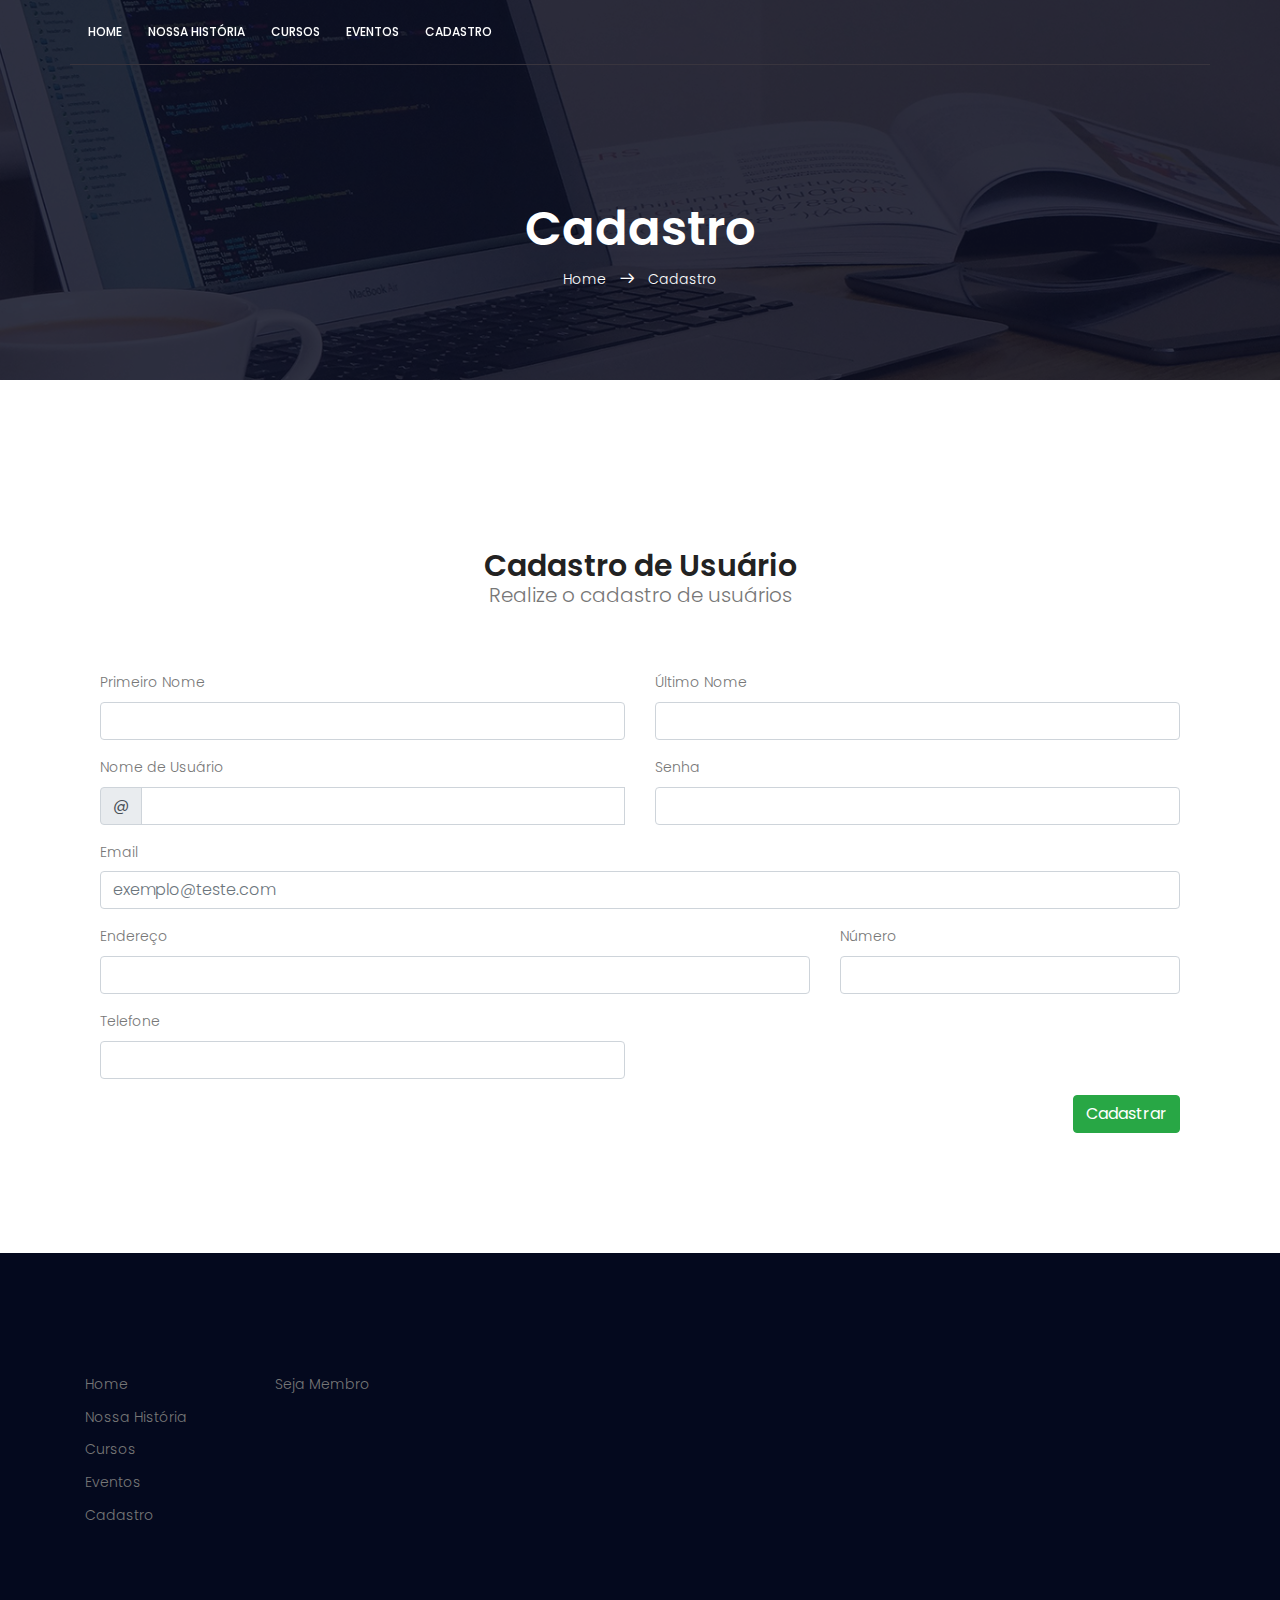
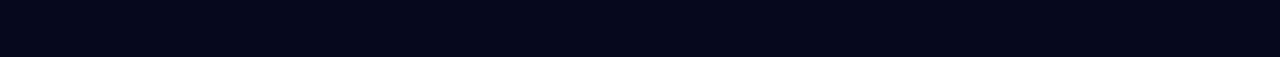
<file: cadastro.html>
<!DOCTYPE html>
<html lang="zxx" class="no-js">

<head>
	<meta name="viewport" content="width=device-width, initial-scale=1, shrink-to-fit=no">
	<meta charset="UTF-8">
	<title>CD Cursos</title>

	<link href="https://fonts.googleapis.com/css?family=Poppins:100,200,400,300,500,600,700" rel="stylesheet">
	<link rel="stylesheet" href="css/linearicons.css">
	<link rel="stylesheet" href="css/font-awesome.min.css">
	<link rel="stylesheet" href="css/bootstrap.css">
	<link rel="stylesheet" href="css/magnific-popup.css">
	<link rel="stylesheet" href="css/nice-select.css">
	<link rel="stylesheet" href="css/animate.min.css">
	<link rel="stylesheet" href="css/owl.carousel.css">
	<link rel="stylesheet" href="css/jquery-ui.css">
	<link rel="stylesheet" href="css/main.css">
</head>

<body>
	<header id="header" id="home">
		<div class="container main-menu">
			<div class="row align-items-center justify-content-between d-flex">
				<nav id="nav-menu-container">
					<ul class="nav-menu">
						<li><a href="index.html">Home</a></li>
						<li><a href="sobre.html">Nossa História</a></li>
						<li><a href="cursos.html">Cursos</a></li>
						<li><a href="eventos.html">Eventos</a></li>
						<li><a href="cadastro.html">Cadastro</a></li>
					</ul>
				</nav>
			</div>
		</div>
	</header>
	<section class="banner-area relative about-banner" id="home">
		<div class="overlay overlay-bg"></div>
		<div class="container">
			<div class="row d-flex align-items-center justify-content-center">
				<div class="about-content col-lg-12">
					<h1 class="text-white">
						Cadastro
					</h1>
					<p class="text-white link-nav"><a href="index.html">Home </a> <span
							class="lnr lnr-arrow-right"></span> <a href="cadastro.html"> Cadastro</a></p>
				</div>
			</div>
		</div>
	</section>
	<section class="gallery-area section-gap">
		<div class="container">
			<div class="container">
				<div class="py-5 text-center">
					<h2>Cadastro de Usuário</h2>
					<p class="lead">Realize o cadastro de usuários</p>
				</div>

				<form action="/cadastrarUsuario" method="POST" novalidate>
					<div class="row mb-3">
						<div class="col-md-6">
							<label for="primeiroNome">Primeiro Nome</label>
							<input type="text" class="form-control" id="primeiroNome" name="primeiroNome" placeholder=""
								value="" required>
							<div class="invalid-feedback">
								O nome é obrigatório
							</div>
						</div>
						<div class="col-md-6">
							<label for="ultimoNome">Último Nome</label>
							<input type="text" class="form-control" id="ultimoNome" name="ultimoNome" placeholder=""
								value="" required>
							<div class="invalid-feedback">
								O nome é obrigatório
							</div>
						</div>
					</div>

					<div class="row mb-3">
						<div class="col-md-6">
							<label for="nomeUsuario">Nome de Usuário</label>
							<div class="input-group">
								<div class="input-group-prepend">
									<span class="input-group-text">@</span>
								</div>
								<input type="text" class="form-control" id="nomeUsuario" name="nomeUsuario"
									placeholder="" required>
								<div class="invalid-feedback" style="width: 100%;">
									O Nome de usuário é obrigatório
								</div>
							</div>
						</div>
						<div class="col-md-6">
							<label for="senha">Senha</label>
							<input type="password" class="form-control" id="senha" name="senha" placeholder="" required>
							<div class="invalid-feedback" style="width: 100%;">
								O Nome de usuário é obrigatório
							</div>
						</div>
					</div>

					<div class="row mb-3">
						<div class="col-md-12">
							<label for="email">Email</label>
							<input type="email" class="form-control" id="email" name="email"
								placeholder="exemplo@teste.com" required>
							<div class="invalid-feedback">
								Informe um email válido
							</div>
						</div>
					</div>

					<div class="row mb-3">
						<div class="col-md-8">
							<label for="endereco">Endereço</label>
							<input type="text" class="form-control" id="endereco" name="endereco" placeholder=""
								required>
							<div class="invalid-feedback">
								Informe um endereço válido
							</div>
						</div>
						<div class="col-md-4">
							<label for="numero">Número</label>
							<input type="text" class="form-control" id="numero" name="numero" placeholder="" required>
							<div class="invalid-feedback">
								O número é obrigatório
							</div>
						</div>
					</div>

					<div class="row mb-3">
						<div class="col-md-6">
							<label for="telefone">Telefone</label>
							<input type="text" class="form-control" id="telefone" name="telefone" placeholder=""
								required>
							<div class="invalid-feedback">
								Informe um telefone válido
							</div>
						</div>
					</div>

					<div class="row">
						<div class="col-md-12 d-flex justify-content-end">
							<input type="button" class="btn btn-success" value="Cadastrar">
						</div>
					</div>
				</form>
			</div>
		</div>
	</section>
	<footer class="footer-area section-gap">
		<div class="container">
			<div class="row">
				<div class="col-lg-2 col-md-6 col-sm-6">
					<div class="single-footer-widget">
						<ul>
					<li><a href="index.html">Home</a></li>
					<li><a href="sobre.html">Nossa História</a></li>
					<li><a href="cursos.html">Cursos</a></li>
					<li><a href="eventos.html">Eventos</a></li>
					<li><a href="cadastro.html">Cadastro</a></li>
						</ul>								
					</div>
				</div>
				<div class="col-lg-2 col-md-6 col-sm-6">
					<div class="single-footer-widget">
						<ul>
							<li><a href="#">Seja Membro</a></li>
						</ul>								
					</div>
				</div>											
			</div>					
		</div>
	</footer>
	<script src="js/vendor/jquery-2.2.4.min.js"></script>
	<script src="js/vendor/bootstrap.min.js"></script>
	<script src="js/easing.min.js"></script>
	<script src="js/hoverIntent.js"></script>
	<script src="js/superfish.min.js"></script>
	<script src="js/jquery.ajaxchimp.min.js"></script>
	<script src="js/jquery.magnific-popup.min.js"></script>
	<script src="js/jquery.tabs.min.js"></script>
	<script src="js/jquery.nice-select.min.js"></script>
	<script src="js/owl.carousel.min.js"></script>
	<script src="js/mail-script.js"></script>
	<script src="js/main.js"></script>
</body>

</html>
</file>
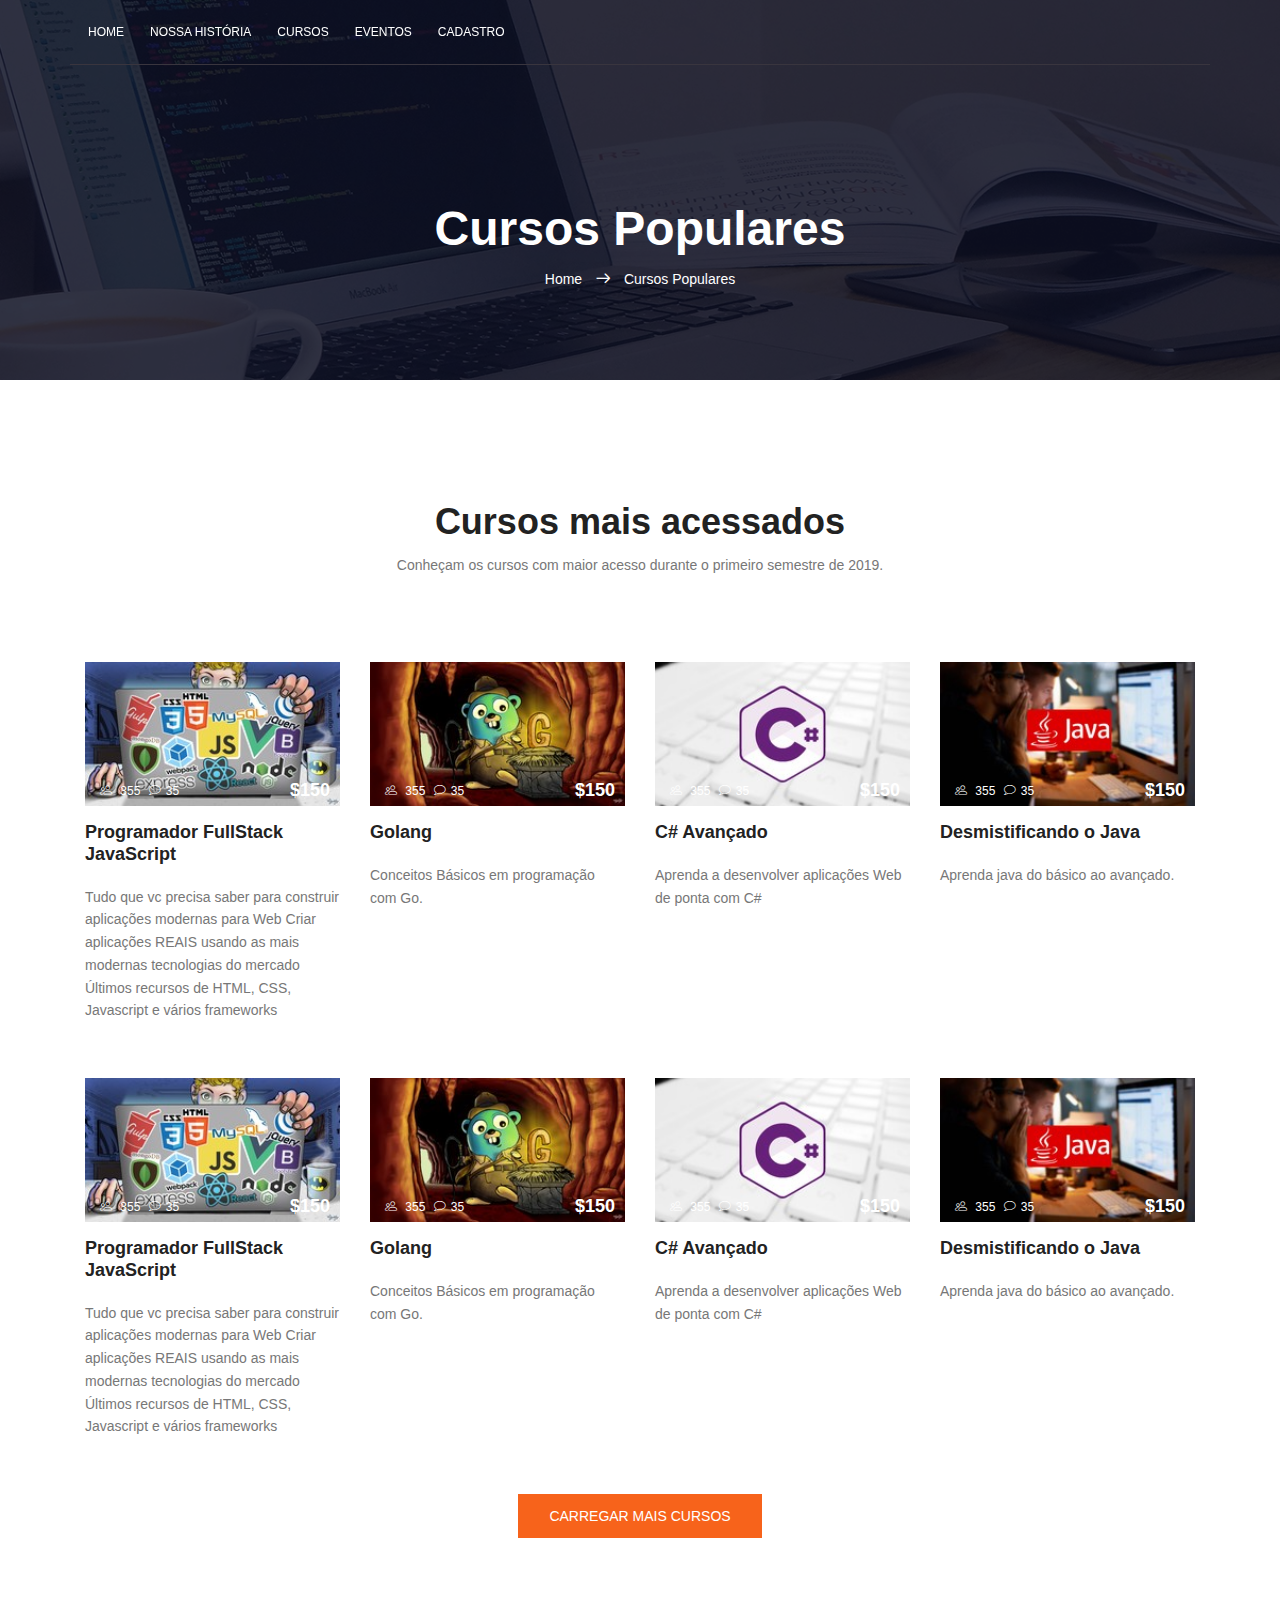
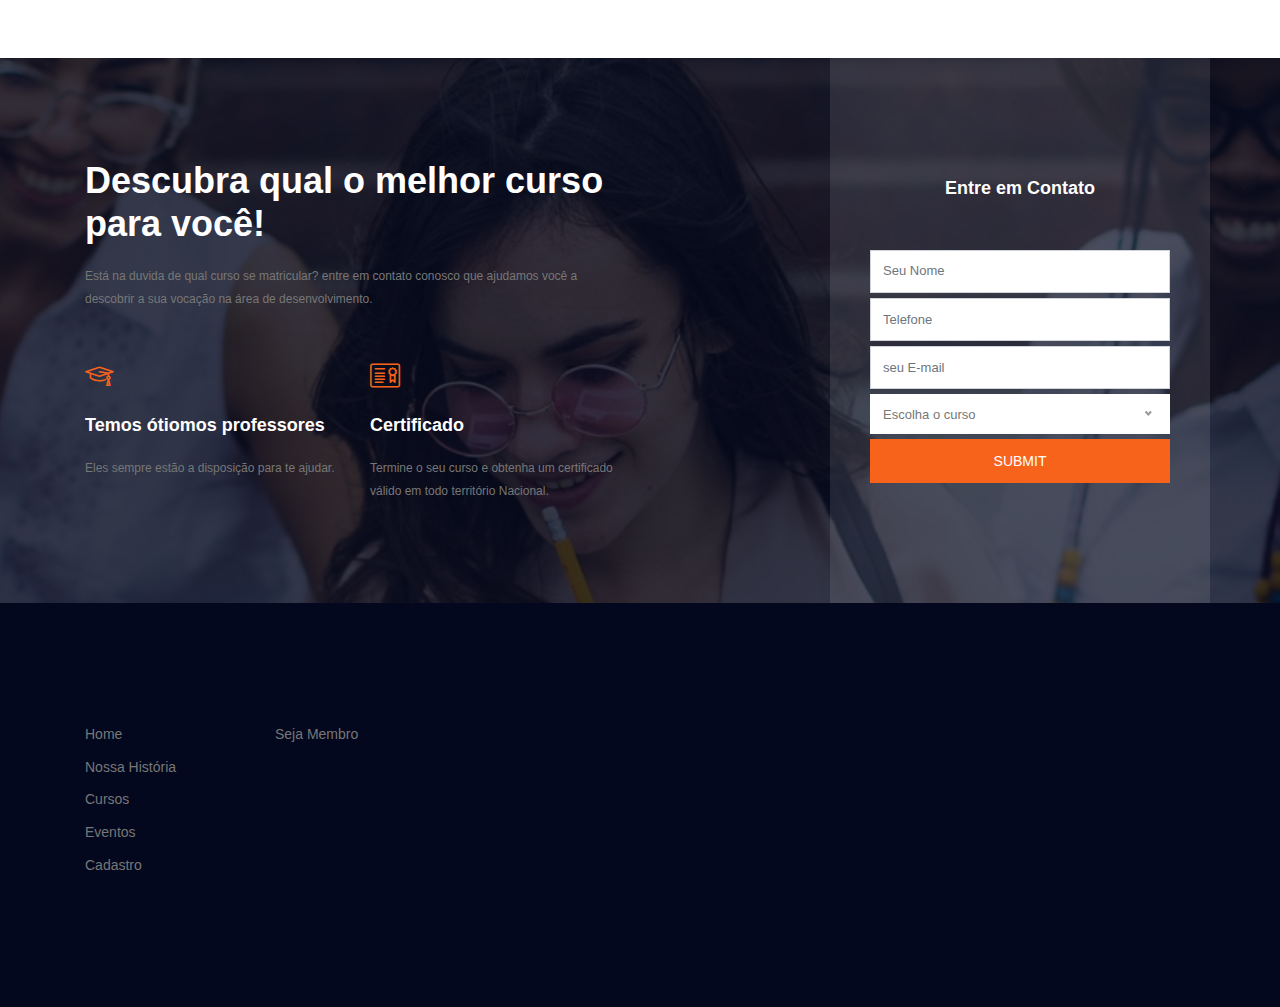
<file: cursos.html>
<!DOCTYPE html>
	<html lang="zxx" class="no-js">
	<head>
		<meta name="viewport" content="width=device-width, initial-scale=1, shrink-to-fit=no">
		<meta charset="UTF-8">
		<title>CD Cursos</title>

			<link rel="stylesheet" href="css/linearicons.css">
			<link rel="stylesheet" href="css/font-awesome.min.css">
			<link rel="stylesheet" href="css/bootstrap.css">
			<link rel="stylesheet" href="css/magnific-popup.css">
			<link rel="stylesheet" href="css/nice-select.css">							
			<link rel="stylesheet" href="css/animate.min.css">
			<link rel="stylesheet" href="css/owl.carousel.css">			
			<link rel="stylesheet" href="css/jquery-ui.css">			
			<link rel="stylesheet" href="css/main.css">
		</head>
		<body>	
		  <header id="header" id="home">
			<div class="container main-menu">
				<div class="row align-items-center justify-content-between d-flex">
					<nav id="nav-menu-container">
						<ul class="nav-menu">
							<li><a href="index.html">Home</a></li>
							<li><a href="sobre.html">Nossa História</a></li>
							<li><a href="cursos.html">Cursos</a></li>
							<li><a href="eventos.html">Eventos</a></li>
							<li><a href="cadastro.html">Cadastro</a></li>
						</ul>
					</nav>
				</div>
			</div>
		  </header><!-- #header -->
			  
			<!-- start banner Area -->
			<section class="banner-area relative about-banner" id="home">	
				<div class="overlay overlay-bg"></div>
				<div class="container">				
					<div class="row d-flex align-items-center justify-content-center">
						<div class="about-content col-lg-12">
							<h1 class="text-white">
								Cursos Populares		
							</h1>	
							<p class="text-white link-nav"><a href="index.html">Home </a>  <span class="lnr lnr-arrow-right"></span>  <a href="cursos.html">Cursos Populares</a></p>
						</div>	
					</div>
				</div>
			</section>
			<section class="popular-courses-area section-gap courses-page">
				<div class="container">
					<div class="row d-flex justify-content-center">
						<div class="menu-content pb-70 col-lg-8">
							<div class="title text-center">
								<h1 class="mb-10">Cursos mais acessados</h1>
								<p>Conheçam os cursos com maior acesso durante o primeiro semestre de 2019.</p>
							</div>
						</div>
					</div>						
					<div class="row">
						<div class="single-popular-carusel col-lg-3 col-md-6">
							<div class="thumb-wrap relative">
								<div class="thumb relative">
									<div class="overlay overlay-bg"></div>	
									<img class="img-fluid" src="img/p1.jpg" alt="">
								</div>
								<div class="meta d-flex justify-content-between">
									<p><span class="lnr lnr-users"></span> 355 <span class="lnr lnr-bubble"></span>35</p>
									<h4>$150</h4>
								</div>									
							</div>
							<div class="details">
								<a href="course-details.html">
									<h4>
										Programador FullStack JavaScript
									</h4>
								</a>
								<p>
									Tudo que vc precisa saber para construir aplicações modernas para Web
								Criar aplicações REAIS usando as mais modernas tecnologias do mercado
								Últimos recursos de HTML, CSS, Javascript e vários frameworks										
								</p>
							</div>
						</div>	
						<div class="single-popular-carusel col-lg-3 col-md-6">
							<div class="thumb-wrap relative">
								<div class="thumb relative">
									<div class="overlay overlay-bg"></div>	
									<img class="img-fluid" src="img/p2.jpg" alt="">
								</div>
								<div class="meta d-flex justify-content-between">
									<p><span class="lnr lnr-users"></span> 355 <span class="lnr lnr-bubble"></span>35</p>
									<h4>$150</h4>
								</div>									
							</div>
							<div class="details">
								<a href="course-details.html">
									<h4>
										Golang
									</h4>
								</a>
								<p>
									Conceitos Básicos em programação com Go.										
								</p>
							</div>
						</div>	
						<div class="single-popular-carusel col-lg-3 col-md-6">
							<div class="thumb-wrap relative">
								<div class="thumb relative">
									<div class="overlay overlay-bg"></div>	
									<img class="img-fluid" src="img/p3.jpg" alt="">
								</div>
								<div class="meta d-flex justify-content-between">
									<p><span class="lnr lnr-users"></span> 355 <span class="lnr lnr-bubble"></span>35</p>
									<h4>$150</h4>
								</div>									
							</div>
							<div class="details">
								<a href="course-details.html">
									<h4>
										C# Avançado
									</h4>
								</a>
								<p>
									Aprenda a desenvolver aplicações Web de ponta com C#										
								</p>
							</div>
						</div>	
						<div class="single-popular-carusel col-lg-3 col-md-6">
							<div class="thumb-wrap relative">
								<div class="thumb relative">
									<div class="overlay overlay-bg"></div>	
									<img class="img-fluid" src="img/p4.jpg" alt="">
								</div>
								<div class="meta d-flex justify-content-between">
									<p><span class="lnr lnr-users"></span> 355 <span class="lnr lnr-bubble"></span>35</p>
									<h4>$150</h4>
								</div>									
							</div>
							<div class="details">
								<a href="course-details.html">
									<h4>
										Desmistificando o Java
									</h4>
								</a>
								<p>
									Aprenda java do básico ao avançado.										
								</p>
							</div>
						</div>
						<div class="single-popular-carusel col-lg-3 col-md-6">
							<div class="thumb-wrap relative">
								<div class="thumb relative">
									<div class="overlay overlay-bg"></div>	
									<img class="img-fluid" src="img/p1.jpg" alt="">
								</div>
								<div class="meta d-flex justify-content-between">
									<p><span class="lnr lnr-users"></span> 355 <span class="lnr lnr-bubble"></span>35</p>
									<h4>$150</h4>
								</div>									
							</div>
							<div class="details">
								<a href="course-details.html">
									<h4>
										Programador FullStack JavaScript
									</h4>
								</a>
								<p>
									Tudo que vc precisa saber para construir aplicações modernas para Web
								Criar aplicações REAIS usando as mais modernas tecnologias do mercado
								Últimos recursos de HTML, CSS, Javascript e vários frameworks										
								</p>
							</div>
						</div>	
						<div class="single-popular-carusel col-lg-3 col-md-6">
							<div class="thumb-wrap relative">
								<div class="thumb relative">
									<div class="overlay overlay-bg"></div>	
									<img class="img-fluid" src="img/p2.jpg" alt="">
								</div>
								<div class="meta d-flex justify-content-between">
									<p><span class="lnr lnr-users"></span> 355 <span class="lnr lnr-bubble"></span>35</p>
									<h4>$150</h4>
								</div>									
							</div>
							<div class="details">
								<a href="course-details.html">
									<h4>
										Golang
									</h4>
								</a>
								<p>
									Conceitos Básicos em programação com Go.										
								</p>
							</div>
						</div>	
						<div class="single-popular-carusel col-lg-3 col-md-6">
							<div class="thumb-wrap relative">
								<div class="thumb relative">
									<div class="overlay overlay-bg"></div>	
									<img class="img-fluid" src="img/p3.jpg" alt="">
								</div>
								<div class="meta d-flex justify-content-between">
									<p><span class="lnr lnr-users"></span> 355 <span class="lnr lnr-bubble"></span>35</p>
									<h4>$150</h4>
								</div>									
							</div>
							<div class="details">
								<a href="course-details.html">
									<h4>
										C# Avançado
									</h4>
								</a>
								<p>
									Aprenda a desenvolver aplicações Web de ponta com C#										
								</p>
							</div>
						</div>	
						<div class="single-popular-carusel col-lg-3 col-md-6">
							<div class="thumb-wrap relative">
								<div class="thumb relative">
									<div class="overlay overlay-bg"></div>	
									<img class="img-fluid" src="img/p4.jpg" alt="">
								</div>
								<div class="meta d-flex justify-content-between">
									<p><span class="lnr lnr-users"></span> 355 <span class="lnr lnr-bubble"></span>35</p>
									<h4>$150</h4>
								</div>									
							</div>
							<div class="details">
								<a href="course-details.html">
									<h4>
										Desmistificando o Java
									</h4>
								</a>
								<p>
									Aprenda java do básico ao avançado.										
								</p>
							</div>
						</div>								
						<a href="#" class="primary-btn text-uppercase mx-auto">Carregar Mais Cursos</a>													
					</div>
				</div>	
			</section>
			<section class="search-course-area relative">
				<div class="overlay overlay-bg"></div>
				<div class="container">
					<div class="row justify-content-between align-items-center">
						<div class="col-lg-6 col-md-6 search-course-left">
							<h1 class="text-white">
								Descubra qual o melhor curso para você!
							</h1>
							<p>
								Está na duvida de qual curso se matricular? entre em contato conosco que ajudamos você a descobrir a sua vocação na área de desenvolvimento.
							</p>
							<div class="row details-content">
								<div class="col single-detials">
									<span class="lnr lnr-graduation-hat"></span>
									<a href="#"><h4>Temos ótiomos professores</h4></a>		
									<p>
										Eles sempre estão a disposição para te ajudar.
									</p>						
								</div>
								<div class="col single-detials">
									<span class="lnr lnr-license"></span>
									<a href="#"><h4>Certificado</h4></a>		
									<p>
										Termine o seu curso e obtenha um certificado válido em todo território Nacional.
									</p>						
								</div>								
							</div>
						</div>
						<div class="col-lg-4 col-md-6 search-course-right section-gap">
							<form class="form-wrap" action="#">
								<h4 class="text-white pb-20 text-center mb-30">Entre em Contato</h4>		
								<input type="text" class="form-control" name="name" placeholder="Seu Nome" onfocus="this.placeholder = ''" onblur="this.placeholder = 'seu Nome'" >
								<input type="phone" class="form-control" name="phone" placeholder="Telefone" onfocus="this.placeholder = ''" onblur="this.placeholder = 'seu Telefone'" >
								<input type="email" class="form-control" name="email" placeholder="seu E-mail" onfocus="this.placeholder = ''" onblur="this.placeholder = 'seu E-mail'" >
								<div class="form-select" id="service-select">
									<select>
										<option datd-display="">Escolha o curso</option>
										<option value="1">Primeira opção</option>
										<option value="2">segunda Opção</option>
										<option value="3">terceira Opção</option>
										<option value="4">Quarta Opção</option>
									</select>
								</div>									
								<button class="primary-btn text-uppercase">Submit</button>
							</form>
						</div>
					</div>
				</div>	
				<footer class="footer-area section-gap">
					<div class="container">
						<div class="row">
							<div class="col-lg-2 col-md-6 col-sm-6">
								<div class="single-footer-widget">
									<ul>
								<li><a href="index.html">Home</a></li>
								<li><a href="sobre.html">Nossa História</a></li>
								<li><a href="cursos.html">Cursos</a></li>
								<li><a href="eventos.html">Eventos</a></li>
								<li><a href="cadastro.html">Cadastro</a></li>
									</ul>								
								</div>
							</div>
							<div class="col-lg-2 col-md-6 col-sm-6">
								<div class="single-footer-widget">
									<ul>
										<li><a href="#">Seja Membro</a></li>
									</ul>								
								</div>
							</div>											
						</div>					
					</div>
				</footer>	

			<script src="js/vendor/jquery-2.2.4.min.js"></script>
			<script src="js/vendor/bootstrap.min.js"></script>			
  			<script src="js/easing.min.js"></script>			
			<script src="js/hoverIntent.js"></script>
			<script src="js/superfish.min.js"></script>	
			<script src="js/jquery.ajaxchimp.min.js"></script>
			<script src="js/jquery.magnific-popup.min.js"></script>	
    		<script src="js/jquery.tabs.min.js"></script>						
			<script src="js/jquery.nice-select.min.js"></script>	
			<script src="js/owl.carousel.min.js"></script>									
			<script src="js/mail-script.js"></script>	
			<script src="js/main.js"></script>		
		</body>
	</html>
</file>
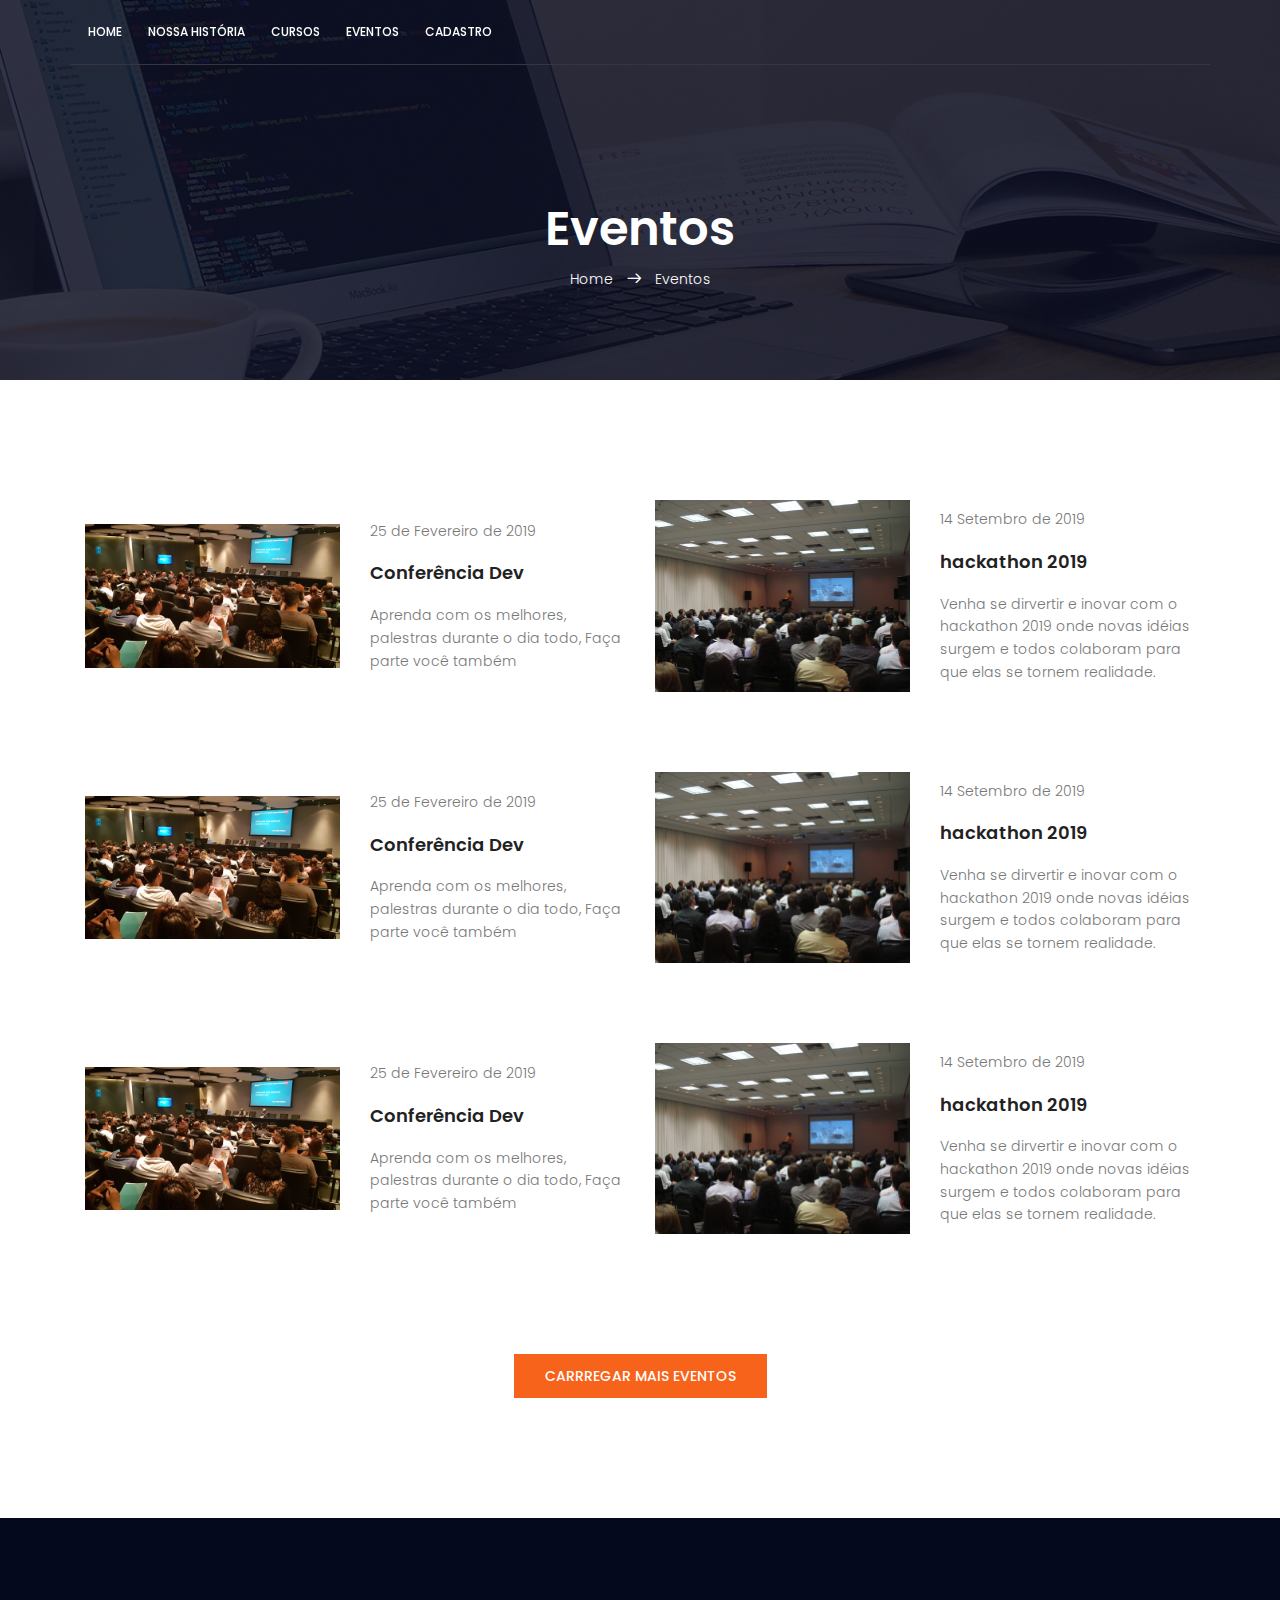
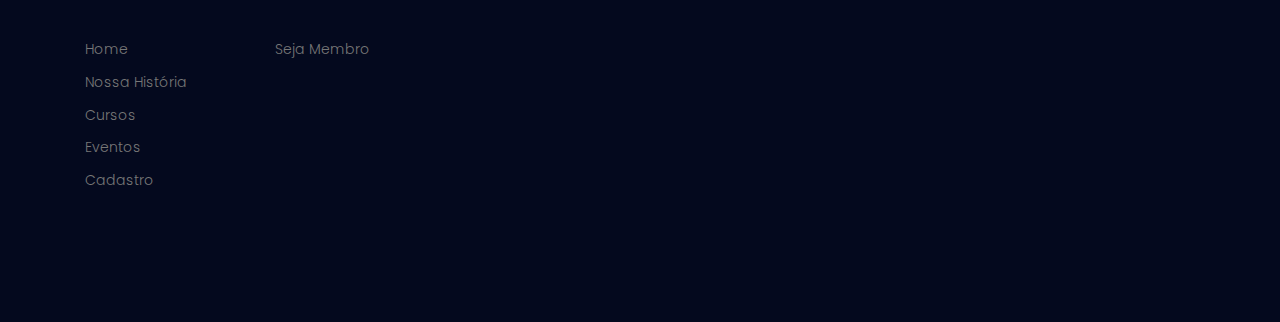
<file: eventos.html>
<!DOCTYPE html>
	<html lang="zxx" class="no-js">
	<head>
		<meta name="viewport" content="width=device-width, initial-scale=1, shrink-to-fit=no">
		<meta charset="UTF-8">
		<title>CD Cursos</title>

		<link href="https://fonts.googleapis.com/css?family=Poppins:100,200,400,300,500,600,700" rel="stylesheet"> 
			<link rel="stylesheet" href="css/linearicons.css">
			<link rel="stylesheet" href="css/font-awesome.min.css">
			<link rel="stylesheet" href="css/bootstrap.css">
			<link rel="stylesheet" href="css/magnific-popup.css">
			<link rel="stylesheet" href="css/nice-select.css">							
			<link rel="stylesheet" href="css/animate.min.css">
			<link rel="stylesheet" href="css/owl.carousel.css">			
			<link rel="stylesheet" href="css/jquery-ui.css">			
			<link rel="stylesheet" href="css/main.css">
		</head>
		<body>	
		  <header id="header" id="home">
			<div class="container main-menu">
				<div class="row align-items-center justify-content-between d-flex">
					<nav id="nav-menu-container">
						<ul class="nav-menu">
							<li><a href="index.html">Home</a></li>
							<li><a href="sobre.html">Nossa História</a></li>
							<li><a href="cursos.html">Cursos</a></li>
							<li><a href="eventos.html">Eventos</a></li>
							<li><a href="cadastro.html">Cadastro</a></li>
						</ul>
					</nav>
				</div>
			</div>
		  </header><!-- #header -->
			  
			<!-- start banner Area -->
			<section class="banner-area relative about-banner" id="home">	
				<div class="overlay overlay-bg"></div>
				<div class="container">				
					<div class="row d-flex align-items-center justify-content-center">
						<div class="about-content col-lg-12">
							<h1 class="text-white">
								Eventos				
							</h1>	
							<p class="text-white link-nav"><a href="index.html">Home </a>  <span class="lnr lnr-arrow-right"></span>  <a href="eventos.html"> Eventos</a></p>
						</div>	
					</div>
				</div>
			</section>
			<section class="events-list-area section-gap event-page-lists">
				<div class="container">
					<div class="row align-items-center">
						<div class="col-lg-6 pb-30">
							<div class="single-carusel row align-items-center">
								<div class="col-12 col-md-6 thumb">
									<img class="img-fluid" src="img/e1.jpg" alt="">
								</div>
								<div class="detials col-12 col-md-6">
									<p>25 de Fevereiro de 2019</p>
									<h4>Conferência Dev</h4>
									<p>
										Aprenda com os melhores, palestras durante o dia todo,
										Faça parte você também
									</p>
								</div>
							</div>
						</div>
						<div class="col-lg-6 pb-30">
							<div class="single-carusel row align-items-center">
								<div class="col-12 col-md-6 thumb">
									<img class="img-fluid" src="img/e2.jpg" alt="">
								</div>
								<div class="detials col-12 col-md-6">
									<p>14 Setembro de 2019</p>
									<h4>hackathon 2019</h4></a>
									<p>
										Venha se dirvertir e inovar com o hackathon 2019 onde novas idéias surgem e todos colaboram para que elas se tornem realidade.
									</p>
								</div>
							</div>
						</div>
						<div class="col-lg-6 pb-30">
							<div class="single-carusel row align-items-center">
								<div class="col-12 col-md-6 thumb">
									<img class="img-fluid" src="img/e1.jpg" alt="">
								</div>
								<div class="detials col-12 col-md-6">
									<p>25 de Fevereiro de 2019</p>
									<h4>Conferência Dev</h4>
									<p>
										Aprenda com os melhores, palestras durante o dia todo,
										Faça parte você também
									</p>
								</div>
							</div>
						</div>
						<div class="col-lg-6 pb-30">
							<div class="single-carusel row align-items-center">
								<div class="col-12 col-md-6 thumb">
									<img class="img-fluid" src="img/e2.jpg" alt="">
								</div>
								<div class="detials col-12 col-md-6">
									<p>14 Setembro de 2019</p>
									<h4>hackathon 2019</h4></a>
									<p>
										Venha se dirvertir e inovar com o hackathon 2019 onde novas idéias surgem e todos colaboram para que elas se tornem realidade.
									</p>
								</div>
							</div>
						</div>
						<div class="col-lg-6 pb-30">
							<div class="single-carusel row align-items-center">
								<div class="col-12 col-md-6 thumb">
									<img class="img-fluid" src="img/e1.jpg" alt="">
								</div>
								<div class="detials col-12 col-md-6">
									<p>25 de Fevereiro de 2019</p>
									<h4>Conferência Dev</h4>
									<p>
										Aprenda com os melhores, palestras durante o dia todo,
										Faça parte você também
									</p>
								</div>
							</div>
						</div>
						<div class="col-lg-6 pb-30">
							<div class="single-carusel row align-items-center">
								<div class="col-12 col-md-6 thumb">
									<img class="img-fluid" src="img/e2.jpg" alt="">
								</div>
								<div class="detials col-12 col-md-6">
									<p>14 Setembro de 2019</p>
									<h4>hackathon 2019</h4></a>
									<p>
										Venha se dirvertir e inovar com o hackathon 2019 onde novas idéias surgem e todos colaboram para que elas se tornem realidade.
									</p>
								</div>
							</div>
						</div>																		
						<a href="#" class="text-uppercase primary-btn mx-auto mt-40">Carrregar mais Eventos</a>		
					</div>
				</div>	
			</section>
			<footer class="footer-area section-gap">
				<div class="container">
					<div class="row">
						<div class="col-lg-2 col-md-6 col-sm-6">
							<div class="single-footer-widget">
								<ul>
							<li><a href="index.html">Home</a></li>
							<li><a href="sobre.html">Nossa História</a></li>
							<li><a href="cursos.html">Cursos</a></li>
							<li><a href="eventos.html">Eventos</a></li>
							<li><a href="cadastro.html">Cadastro</a></li>
								</ul>								
							</div>
						</div>
						<div class="col-lg-2 col-md-6 col-sm-6">
							<div class="single-footer-widget">
								<ul>
									<li><a href="#">Seja Membro</a></li>
								</ul>								
							</div>
						</div>											
					</div>					
				</div>
			</footer>	
			<script src="js/vendor/jquery-2.2.4.min.js"></script>
			<script src="js/vendor/bootstrap.min.js"></script>			
  			<script src="js/easing.min.js"></script>			
			<script src="js/hoverIntent.js"></script>
			<script src="js/superfish.min.js"></script>	
			<script src="js/jquery.ajaxchimp.min.js"></script>
			<script src="js/jquery.magnific-popup.min.js"></script>	
    		<script src="js/jquery.tabs.min.js"></script>						
			<script src="js/jquery.nice-select.min.js"></script>	
			<script src="js/owl.carousel.min.js"></script>									
			<script src="js/mail-script.js"></script>	
			<script src="js/main.js"></script>		
		</body>
	</html>
</file>
<file: css/linearicons.css>
@font-face {
	font-family: 'Linearicons-Free';
	src:url('../fonts/Linearicons-Free.eot?w118d');
	src:url('../fonts/Linearicons-Free.eot?#iefixw118d') format('embedded-opentype'),
		url('../fonts/Linearicons-Free.woff2?w118d') format('woff2'),
		url('../fonts/Linearicons-Free.woff?w118d') format('woff'),
		url('../fonts/Linearicons-Free.ttf?w118d') format('truetype'),
		url('../fonts/Linearicons-Free.svg?w118d#Linearicons-Free') format('svg');
	font-weight: normal;
	font-style: normal;
}

.lnr {
	font-family: 'Linearicons-Free';
	speak: none;
	font-style: normal;
	font-weight: normal;
	font-variant: normal;
	text-transform: none;
	line-height: 1;

	/* Better Font Rendering =========== */
	-webkit-font-smoothing: antialiased;
	-moz-osx-font-smoothing: grayscale;
}

.lnr-home:before {
	content: "\e800";
}
.lnr-apartment:before {
	content: "\e801";
}
.lnr-pencil:before {
	content: "\e802";
}
.lnr-magic-wand:before {
	content: "\e803";
}
.lnr-drop:before {
	content: "\e804";
}
.lnr-lighter:before {
	content: "\e805";
}
.lnr-poop:before {
	content: "\e806";
}
.lnr-sun:before {
	content: "\e807";
}
.lnr-moon:before {
	content: "\e808";
}
.lnr-cloud:before {
	content: "\e809";
}
.lnr-cloud-upload:before {
	content: "\e80a";
}
.lnr-cloud-download:before {
	content: "\e80b";
}
.lnr-cloud-sync:before {
	content: "\e80c";
}
.lnr-cloud-check:before {
	content: "\e80d";
}
.lnr-database:before {
	content: "\e80e";
}
.lnr-lock:before {
	content: "\e80f";
}
.lnr-cog:before {
	content: "\e810";
}
.lnr-trash:before {
	content: "\e811";
}
.lnr-dice:before {
	content: "\e812";
}
.lnr-heart:before {
	content: "\e813";
}
.lnr-star:before {
	content: "\e814";
}
.lnr-star-half:before {
	content: "\e815";
}
.lnr-star-empty:before {
	content: "\e816";
}
.lnr-flag:before {
	content: "\e817";
}
.lnr-envelope:before {
	content: "\e818";
}
.lnr-paperclip:before {
	content: "\e819";
}
.lnr-inbox:before {
	content: "\e81a";
}
.lnr-eye:before {
	content: "\e81b";
}
.lnr-printer:before {
	content: "\e81c";
}
.lnr-file-empty:before {
	content: "\e81d";
}
.lnr-file-add:before {
	content: "\e81e";
}
.lnr-enter:before {
	content: "\e81f";
}
.lnr-exit:before {
	content: "\e820";
}
.lnr-graduation-hat:before {
	content: "\e821";
}
.lnr-license:before {
	content: "\e822";
}
.lnr-music-note:before {
	content: "\e823";
}
.lnr-film-play:before {
	content: "\e824";
}
.lnr-camera-video:before {
	content: "\e825";
}
.lnr-camera:before {
	content: "\e826";
}
.lnr-picture:before {
	content: "\e827";
}
.lnr-book:before {
	content: "\e828";
}
.lnr-bookmark:before {
	content: "\e829";
}
.lnr-user:before {
	content: "\e82a";
}
.lnr-users:before {
	content: "\e82b";
}
.lnr-shirt:before {
	content: "\e82c";
}
.lnr-store:before {
	content: "\e82d";
}
.lnr-cart:before {
	content: "\e82e";
}
.lnr-tag:before {
	content: "\e82f";
}
.lnr-phone-handset:before {
	content: "\e830";
}
.lnr-phone:before {
	content: "\e831";
}
.lnr-pushpin:before {
	content: "\e832";
}
.lnr-map-marker:before {
	content: "\e833";
}
.lnr-map:before {
	content: "\e834";
}
.lnr-location:before {
	content: "\e835";
}
.lnr-calendar-full:before {
	content: "\e836";
}
.lnr-keyboard:before {
	content: "\e837";
}
.lnr-spell-check:before {
	content: "\e838";
}
.lnr-screen:before {
	content: "\e839";
}
.lnr-smartphone:before {
	content: "\e83a";
}
.lnr-tablet:before {
	content: "\e83b";
}
.lnr-laptop:before {
	content: "\e83c";
}
.lnr-laptop-phone:before {
	content: "\e83d";
}
.lnr-power-switch:before {
	content: "\e83e";
}
.lnr-bubble:before {
	content: "\e83f";
}
.lnr-heart-pulse:before {
	content: "\e840";
}
.lnr-construction:before {
	content: "\e841";
}
.lnr-pie-chart:before {
	content: "\e842";
}
.lnr-chart-bars:before {
	content: "\e843";
}
.lnr-gift:before {
	content: "\e844";
}
.lnr-diamond:before {
	content: "\e845";
}
.lnr-linearicons:before {
	content: "\e846";
}
.lnr-dinner:before {
	content: "\e847";
}
.lnr-coffee-cup:before {
	content: "\e848";
}
.lnr-leaf:before {
	content: "\e849";
}
.lnr-paw:before {
	content: "\e84a";
}
.lnr-rocket:before {
	content: "\e84b";
}
.lnr-briefcase:before {
	content: "\e84c";
}
.lnr-bus:before {
	content: "\e84d";
}
.lnr-car:before {
	content: "\e84e";
}
.lnr-train:before {
	content: "\e84f";
}
.lnr-bicycle:before {
	content: "\e850";
}
.lnr-wheelchair:before {
	content: "\e851";
}
.lnr-select:before {
	content: "\e852";
}
.lnr-earth:before {
	content: "\e853";
}
.lnr-smile:before {
	content: "\e854";
}
.lnr-sad:before {
	content: "\e855";
}
.lnr-neutral:before {
	content: "\e856";
}
.lnr-mustache:before {
	content: "\e857";
}
.lnr-alarm:before {
	content: "\e858";
}
.lnr-bullhorn:before {
	content: "\e859";
}
.lnr-volume-high:before {
	content: "\e85a";
}
.lnr-volume-medium:before {
	content: "\e85b";
}
.lnr-volume-low:before {
	content: "\e85c";
}
.lnr-volume:before {
	content: "\e85d";
}
.lnr-mic:before {
	content: "\e85e";
}
.lnr-hourglass:before {
	content: "\e85f";
}
.lnr-undo:before {
	content: "\e860";
}
.lnr-redo:before {
	content: "\e861";
}
.lnr-sync:before {
	content: "\e862";
}
.lnr-history:before {
	content: "\e863";
}
.lnr-clock:before {
	content: "\e864";
}
.lnr-download:before {
	content: "\e865";
}
.lnr-upload:before {
	content: "\e866";
}
.lnr-enter-down:before {
	content: "\e867";
}
.lnr-exit-up:before {
	content: "\e868";
}
.lnr-bug:before {
	content: "\e869";
}
.lnr-code:before {
	content: "\e86a";
}
.lnr-link:before {
	content: "\e86b";
}
.lnr-unlink:before {
	content: "\e86c";
}
.lnr-thumbs-up:before {
	content: "\e86d";
}
.lnr-thumbs-down:before {
	content: "\e86e";
}
.lnr-magnifier:before {
	content: "\e86f";
}
.lnr-cross:before {
	content: "\e870";
}
.lnr-menu:before {
	content: "\e871";
}
.lnr-list:before {
	content: "\e872";
}
.lnr-chevron-up:before {
	content: "\e873";
}
.lnr-chevron-down:before {
	content: "\e874";
}
.lnr-chevron-left:before {
	content: "\e875";
}
.lnr-chevron-right:before {
	content: "\e876";
}
.lnr-arrow-up:before {
	content: "\e877";
}
.lnr-arrow-down:before {
	content: "\e878";
}
.lnr-arrow-left:before {
	content: "\e879";
}
.lnr-arrow-right:before {
	content: "\e87a";
}
.lnr-move:before {
	content: "\e87b";
}
.lnr-warning:before {
	content: "\e87c";
}
.lnr-question-circle:before {
	content: "\e87d";
}
.lnr-menu-circle:before {
	content: "\e87e";
}
.lnr-checkmark-circle:before {
	content: "\e87f";
}
.lnr-cross-circle:before {
	content: "\e880";
}
.lnr-plus-circle:before {
	content: "\e881";
}
.lnr-circle-minus:before {
	content: "\e882";
}
.lnr-arrow-up-circle:before {
	content: "\e883";
}
.lnr-arrow-down-circle:before {
	content: "\e884";
}
.lnr-arrow-left-circle:before {
	content: "\e885";
}
.lnr-arrow-right-circle:before {
	content: "\e886";
}
.lnr-chevron-up-circle:before {
	content: "\e887";
}
.lnr-chevron-down-circle:before {
	content: "\e888";
}
.lnr-chevron-left-circle:before {
	content: "\e889";
}
.lnr-chevron-right-circle:before {
	content: "\e88a";
}
.lnr-crop:before {
	content: "\e88b";
}
.lnr-frame-expand:before {
	content: "\e88c";
}
.lnr-frame-contract:before {
	content: "\e88d";
}
.lnr-layers:before {
	content: "\e88e";
}
.lnr-funnel:before {
	content: "\e88f";
}
.lnr-text-format:before {
	content: "\e890";
}
.lnr-text-format-remove:before {
	content: "\e891";
}
.lnr-text-size:before {
	content: "\e892";
}
.lnr-bold:before {
	content: "\e893";
}
.lnr-italic:before {
	content: "\e894";
}
.lnr-underline:before {
	content: "\e895";
}
.lnr-strikethrough:before {
	content: "\e896";
}
.lnr-highlight:before {
	content: "\e897";
}
.lnr-text-align-left:before {
	content: "\e898";
}
.lnr-text-align-center:before {
	content: "\e899";
}
.lnr-text-align-right:before {
	content: "\e89a";
}
.lnr-text-align-justify:before {
	content: "\e89b";
}
.lnr-line-spacing:before {
	content: "\e89c";
}
.lnr-indent-increase:before {
	content: "\e89d";
}
.lnr-indent-decrease:before {
	content: "\e89e";
}
.lnr-pilcrow:before {
	content: "\e89f";
}
.lnr-direction-ltr:before {
	content: "\e8a0";
}
.lnr-direction-rtl:before {
	content: "\e8a1";
}
.lnr-page-break:before {
	content: "\e8a2";
}
.lnr-sort-alpha-asc:before {
	content: "\e8a3";
}
.lnr-sort-amount-asc:before {
	content: "\e8a4";
}
.lnr-hand:before {
	content: "\e8a5";
}
.lnr-pointer-up:before {
	content: "\e8a6";
}
.lnr-pointer-right:before {
	content: "\e8a7";
}
.lnr-pointer-down:before {
	content: "\e8a8";
}
.lnr-pointer-left:before {
	content: "\e8a9";
}
</file>
<file: css/nice-select.css>
.nice-select {
  -webkit-tap-highlight-color: transparent;
  background-color: #fff;
  border-radius: 5px;
  border: solid 1px #e8e8e8;
  box-sizing: border-box;
  clear: both;
  cursor: pointer;
  display: block;
  float: left;
  font-family: inherit;
  font-size: 14px;
  font-weight: normal;
  height: 42px;
  line-height: 40px;
  outline: none;
  padding-left: 18px;
  padding-right: 30px;
  position: relative;
  text-align: left !important;
  -webkit-transition: all 0.2s ease-in-out;
  transition: all 0.2s ease-in-out;
  -webkit-user-select: none;
     -moz-user-select: none;
      -ms-user-select: none;
          user-select: none;
  white-space: nowrap;
  width: auto; }
  .nice-select:hover {
    border-color: #dbdbdb; }
  .nice-select:active, .nice-select.open, .nice-select:focus {
    border-color: #999; }
  .nice-select:after {
    border-bottom: 2px solid #999;
    border-right: 2px solid #999;
    content: '';
    display: block;
    height: 5px;
    margin-top: -4px;
    pointer-events: none;
    position: absolute;
    right: 12px;
    top: 50%;
    -webkit-transform-origin: 66% 66%;
        -ms-transform-origin: 66% 66%;
            transform-origin: 66% 66%;
    -webkit-transform: rotate(45deg);
        -ms-transform: rotate(45deg);
            transform: rotate(45deg);
    -webkit-transition: all 0.15s ease-in-out;
    transition: all 0.15s ease-in-out;
    width: 5px; }
  .nice-select.open:after {
    -webkit-transform: rotate(-135deg);
        -ms-transform: rotate(-135deg);
            transform: rotate(-135deg); }
  .nice-select.open .list {
    opacity: 1;
    pointer-events: auto;
    -webkit-transform: scale(1) translateY(0);
        -ms-transform: scale(1) translateY(0);
            transform: scale(1) translateY(0); }
  .nice-select.disabled {
    border-color: #ededed;
    color: #999;
    pointer-events: none; }
    .nice-select.disabled:after {
      border-color: #cccccc; }
  .nice-select.wide {
    width: 100%; }
    .nice-select.wide .list {
      left: 0 !important;
      right: 0 !important; }
  .nice-select.right {
    float: right; }
    .nice-select.right .list {
      left: auto;
      right: 0; }
  .nice-select.small {
    font-size: 12px;
    height: 36px;
    line-height: 34px; }
    .nice-select.small:after {
      height: 4px;
      width: 4px; }
    .nice-select.small .option {
      line-height: 34px;
      min-height: 34px; }
  .nice-select .list {
    background-color: #fff;
    border-radius: 5px;
    box-shadow: 0 0 0 1px rgba(68, 68, 68, 0.11);
    box-sizing: border-box;
    margin-top: 4px;
    opacity: 0;
    overflow: hidden;
    padding: 0;
    pointer-events: none;
    position: absolute;
    top: 100%;
    left: 0;
    -webkit-transform-origin: 50% 0;
        -ms-transform-origin: 50% 0;
            transform-origin: 50% 0;
    -webkit-transform: scale(0.75) translateY(-21px);
        -ms-transform: scale(0.75) translateY(-21px);
            transform: scale(0.75) translateY(-21px);
    -webkit-transition: all 0.2s cubic-bezier(0.5, 0, 0, 1.25), opacity 0.15s ease-out;
    transition: all 0.2s cubic-bezier(0.5, 0, 0, 1.25), opacity 0.15s ease-out;
    z-index: 9; }
    .nice-select .list:hover .option:not(:hover) {
      background-color: transparent !important; }
  .nice-select .option {
    cursor: pointer;
    font-weight: 400;
    line-height: 40px;
    list-style: none;
    min-height: 40px;
    outline: none;
    padding-left: 18px;
    padding-right: 29px;
    text-align: left;
    -webkit-transition: all 0.2s;
    transition: all 0.2s; }
    .nice-select .option:hover, .nice-select .option.focus, .nice-select .option.selected.focus {
      background-color: #f6f6f6; }
    .nice-select .option.selected {
      font-weight: bold; }
    .nice-select .option.disabled {
      background-color: transparent;
      color: #999;
      cursor: default; }

.no-csspointerevents .nice-select .list {
  display: none; }

.no-csspointerevents .nice-select.open .list {
  display: block; }
</file>
<file: css/main.css>
::-moz-selection{background-color:#f7631b;color:#fff}::selection{background-color:#f7631b;color:#fff}::-webkit-input-placeholder{color:#777777;font-weight:300}:-moz-placeholder{color:#777777;opacity:1;font-weight:300}::-moz-placeholder{color:#777777;opacity:1;font-weight:300}:-ms-input-placeholder{color:#777777;font-weight:300}::-ms-input-placeholder{color:#777777;font-weight:300}body{color:#777;font-family:"Poppins",sans-serif;font-size:14px;font-weight:300;line-height:1.625em;position:relative}ol,ul{margin:0;padding:0;list-style:none}select{display:block}figure{margin:0}a{-webkit-transition:all 0.3s ease 0s;-moz-transition:all 0.3s ease 0s;-o-transition:all 0.3s ease 0s;transition:all 0.3s ease 0s}iframe{border:0}a,a:focus,a:hover{text-decoration:none;outline:0}.btn.active.focus,.btn.active:focus,.btn.focus,.btn.focus:active,.btn:active:focus,.btn:focus{text-decoration:none;outline:0}.card-panel{margin:0;padding:60px}.btn i,.btn-large i,.btn-floating i,.btn-large i,.btn-flat i{font-size:1em;line-height:inherit}.gray-bg{background:#f9f9ff}h1,h2,h3,h4,h5,h6{font-family:"Poppins",sans-serif;color:#222;line-height:1.2em !important;margin-bottom:0;margin-top:0;font-weight:600}.h1,.h2,.h3,.h4,.h5,.h6{margin-bottom:0;margin-top:0;font-family:"Poppins",sans-serif;font-weight:600;color:#222}h1,.h1{font-size:36px}h2,.h2{font-size:30px}h3,.h3{font-size:24px}h4,.h4{font-size:18px}h5,.h5{font-size:16px}h6,.h6{font-size:14px;color:#222}td,th{border-radius:0px}.clear::before,.clear::after{content:" ";display:table}.clear::after{clear:both}.fz-11{font-size:11px}.fz-12{font-size:12px}.fz-13{font-size:13px}.fz-14{font-size:14px}.fz-15{font-size:15px}.fz-16{font-size:16px}.fz-18{font-size:18px}.fz-30{font-size:30px}.fz-48{font-size:48px !important}.fw100{font-weight:100}.fw300{font-weight:300}.fw400{font-weight:400 !important}.fw500{font-weight:500}.f700{font-weight:700}.fsi{font-style:italic}.mt-10{margin-top:10px}.mt-15{margin-top:15px}.mt-20{margin-top:20px}.mt-25{margin-top:25px}.mt-30{margin-top:30px}.mt-35{margin-top:35px}.mt-40{margin-top:40px}.mt-50{margin-top:50px}.mt-60{margin-top:60px}.mt-70{margin-top:70px}.mt-80{margin-top:80px}.mt-100{margin-top:100px}.mt-120{margin-top:120px}.mt-150{margin-top:150px}.ml-0{margin-left:0 !important}.ml-5{margin-left:5px !important}.ml-10{margin-left:10px}.ml-15{margin-left:15px}.ml-20{margin-left:20px}.ml-30{margin-left:30px}.ml-50{margin-left:50px}.mr-0{margin-right:0 !important}.mr-5{margin-right:5px !important}.mr-15{margin-right:15px}.mr-10{margin-right:10px}.mr-20{margin-right:20px}.mr-30{margin-right:30px}.mr-50{margin-right:50px}.mb-0{margin-bottom:0px}.mb-0-i{margin-bottom:0px !important}.mb-5{margin-bottom:5px}.mb-10{margin-bottom:10px}.mb-15{margin-bottom:15px}.mb-20{margin-bottom:20px}.mb-25{margin-bottom:25px}.mb-30{margin-bottom:30px}.mb-40{margin-bottom:40px}.mb-50{margin-bottom:50px}.mb-60{margin-bottom:60px}.mb-70{margin-bottom:70px}.mb-80{margin-bottom:80px}.mb-90{margin-bottom:90px}.mb-100{margin-bottom:100px}.pt-0{padding-top:0px}.pt-10{padding-top:10px}.pt-15{padding-top:15px}.pt-20{padding-top:20px}.pt-25{padding-top:25px}.pt-30{padding-top:30px}.pt-40{padding-top:40px}.pt-50{padding-top:50px}.pt-60{padding-top:60px}.pt-70{padding-top:70px}.pt-80{padding-top:80px}.pt-90{padding-top:90px}.pt-100{padding-top:100px}.pt-120{padding-top:120px}.pt-150{padding-top:150px}.pt-170{padding-top:170px}.pb-0{padding-bottom:0px}.pb-10{padding-bottom:10px}.pb-15{padding-bottom:15px}.pb-20{padding-bottom:20px}.pb-25{padding-bottom:25px}.pb-30{padding-bottom:30px}.pb-40{padding-bottom:40px}.pb-50{padding-bottom:50px}.pb-60{padding-bottom:60px}.pb-70{padding-bottom:70px}.pb-80{padding-bottom:80px}.pb-90{padding-bottom:90px}.pb-100{padding-bottom:100px}.pb-120{padding-bottom:120px}.pb-150{padding-bottom:150px}.pr-30{padding-right:30px}.pl-30{padding-left:30px}.pl-90{padding-left:90px}.p-40{padding:40px}.float-left{float:left}.float-right{float:right}.text-italic{font-style:italic}.text-white{color:#fff}.text-black{color:#000}.transition{-webkit-transition:all 0.3s ease 0s;-moz-transition:all 0.3s ease 0s;-o-transition:all 0.3s ease 0s;transition:all 0.3s ease 0s}.section-full{padding:100px 0}.section-half{padding:75px 0}.text-center{text-align:center}.text-left{text-align:left}.text-rigth{text-align:right}.flex{display:-webkit-box;display:-webkit-flex;display:-moz-flex;display:-ms-flexbox;display:flex}.inline-flex{display:-webkit-inline-box;display:-webkit-inline-flex;display:-moz-inline-flex;display:-ms-inline-flexbox;display:inline-flex}.flex-grow{-webkit-box-flex:1;-webkit-flex-grow:1;-moz-flex-grow:1;-ms-flex-positive:1;flex-grow:1}.flex-wrap{-webkit-flex-wrap:wrap;-moz-flex-wrap:wrap;-ms-flex-wrap:wrap;flex-wrap:wrap}.flex-left{-webkit-box-pack:start;-ms-flex-pack:start;-webkit-justify-content:flex-start;-moz-justify-content:flex-start;justify-content:flex-start}.flex-middle{-webkit-box-align:center;-ms-flex-align:center;-webkit-align-items:center;-moz-align-items:center;align-items:center}.flex-right{-webkit-box-pack:end;-ms-flex-pack:end;-webkit-justify-content:flex-end;-moz-justify-content:flex-end;justify-content:flex-end}.flex-top{-webkit-align-self:flex-start;-moz-align-self:flex-start;-ms-flex-item-align:start;align-self:flex-start}.flex-center{-webkit-box-pack:center;-ms-flex-pack:center;-webkit-justify-content:center;-moz-justify-content:center;justify-content:center}.flex-bottom{-webkit-align-self:flex-end;-moz-align-self:flex-end;-ms-flex-item-align:end;align-self:flex-end}.space-between{-webkit-box-pack:justify;-ms-flex-pack:justify;-webkit-justify-content:space-between;-moz-justify-content:space-between;justify-content:space-between}.space-around{-ms-flex-pack:distribute;-webkit-justify-content:space-around;-moz-justify-content:space-around;justify-content:space-around}.flex-column{-webkit-box-direction:normal;-webkit-box-orient:vertical;-webkit-flex-direction:column;-moz-flex-direction:column;-ms-flex-direction:column;flex-direction:column}.flex-cell{display:-webkit-box;display:-webkit-flex;display:-moz-flex;display:-ms-flexbox;display:flex;-webkit-box-flex:1;-webkit-flex-grow:1;-moz-flex-grow:1;-ms-flex-positive:1;flex-grow:1}.display-table{display:table}.light{color:#fff}.dark{color:#222}.relative{position:relative}.overflow-hidden{overflow:hidden}.overlay{position:absolute;left:0;right:0;top:0;bottom:0}.container.fullwidth{width:100%}.container.no-padding{padding-left:0;padding-right:0}.no-padding{padding:0}.section-bg{background:#f9fafc}@media (max-width: 767px){.no-flex-xs{display:block !important}}.row.no-margin{margin-left:0;margin-right:0}.whole-wrap{background-color:#f9f9ff}.generic-banner{margin-top:60px;background-color:#f7631b;text-align:center}.generic-banner .height{height:600px}@media (max-width: 767.98px){.generic-banner .height{height:400px}}.generic-banner .generic-banner-content h2{line-height:1.2em;margin-bottom:20px}@media (max-width: 991.98px){.generic-banner .generic-banner-content h2 br{display:none}}.generic-banner .generic-banner-content p{text-align:center;font-size:16px}@media (max-width: 991.98px){.generic-banner .generic-banner-content p br{display:none}}.generic-content h1{font-weight:600}.about-generic-area{background:#fff}.about-generic-area p{margin-bottom:20px}.white-bg{background:#fff}.section-top-border{padding:50px 0;border-top:1px dotted #eee}.switch-wrap{margin-bottom:10px}.switch-wrap p{margin:0}.sample-text-area{background:#f9f9ff;padding:100px 0 70px 0}.sample-text{margin-bottom:0}.text-heading{margin-bottom:30px;font-size:24px}.typo-list{margin-bottom:10px}@media (max-width: 767px){.typo-sec{margin-bottom:30px}}@media (max-width: 767px){.element-wrap{margin-top:30px}}b,sup,sub,u,del{color:#f7631b}h1{font-size:36px}h2{font-size:30px}h3{font-size:24px}h4{font-size:18px}h5{font-size:16px}h6{font-size:14px}h1,h2,h3,h4,h5,h6{line-height:1.5em}.typography h1,.typography h2,.typography h3,.typography h4,.typography h5,.typography h6{color:#777}.button-area{background:#f9f9ff}.button-area .border-top-generic{padding:70px 15px;border-top:1px dotted #eee}.button-group-area .genric-btn{margin-right:10px;margin-top:10px}.button-group-area .genric-btn:last-child{margin-right:0}.genric-btn{display:inline-block;outline:none;line-height:40px;padding:0 30px;font-size:.8em;text-align:center;text-decoration:none;font-weight:500;cursor:pointer;-webkit-transition:all 0.3s ease 0s;-moz-transition:all 0.3s ease 0s;-o-transition:all 0.3s ease 0s;transition:all 0.3s ease 0s}.genric-btn:focus{outline:none}.genric-btn.e-large{padding:0 40px;line-height:50px}.genric-btn.large{line-height:45px}.genric-btn.medium{line-height:30px}.genric-btn.small{line-height:25px}.genric-btn.radius{border-radius:3px}.genric-btn.circle{border-radius:20px}.genric-btn.arrow{display:-webkit-inline-box;display:-ms-inline-flexbox;display:inline-flex;-webkit-box-align:center;-ms-flex-align:center;align-items:center}.genric-btn.arrow span{margin-left:10px}.genric-btn.default{color:#222;background:#f9f9ff;border:1px solid transparent}.genric-btn.default:hover{border:1px solid #f9f9ff;background:#fff}.genric-btn.default-border{border:1px solid #f9f9ff;background:#fff}.genric-btn.default-border:hover{color:#222;background:#f9f9ff;border:1px solid transparent}.genric-btn.primary{color:#fff;background:#f7631b;border:1px solid transparent}.genric-btn.primary:hover{color:#f7631b;border:1px solid #f7631b;background:#fff}.genric-btn.primary-border{color:#f7631b;border:1px solid #f7631b;background:#fff}.genric-btn.primary-border:hover{color:#fff;background:#f7631b;border:1px solid transparent}.genric-btn.success{color:#fff;background:#4cd3e3;border:1px solid transparent}.genric-btn.success:hover{color:#4cd3e3;border:1px solid #4cd3e3;background:#fff}.genric-btn.success-border{color:#4cd3e3;border:1px solid #4cd3e3;background:#fff}.genric-btn.success-border:hover{color:#fff;background:#4cd3e3;border:1px solid transparent}.genric-btn.info{color:#fff;background:#38a4ff;border:1px solid transparent}.genric-btn.info:hover{color:#38a4ff;border:1px solid #38a4ff;background:#fff}.genric-btn.info-border{color:#38a4ff;border:1px solid #38a4ff;background:#fff}.genric-btn.info-border:hover{color:#fff;background:#38a4ff;border:1px solid transparent}.genric-btn.warning{color:#fff;background:#f4e700;border:1px solid transparent}.genric-btn.warning:hover{color:#f4e700;border:1px solid #f4e700;background:#fff}.genric-btn.warning-border{color:#f4e700;border:1px solid #f4e700;background:#fff}.genric-btn.warning-border:hover{color:#fff;background:#f4e700;border:1px solid transparent}.genric-btn.danger{color:#fff;background:#f44a40;border:1px solid transparent}.genric-btn.danger:hover{color:#f44a40;border:1px solid #f44a40;background:#fff}.genric-btn.danger-border{color:#f44a40;border:1px solid #f44a40;background:#fff}.genric-btn.danger-border:hover{color:#fff;background:#f44a40;border:1px solid transparent}.genric-btn.link{color:#222;background:#f9f9ff;text-decoration:underline;border:1px solid transparent}.genric-btn.link:hover{color:#222;border:1px solid #f9f9ff;background:#fff}.genric-btn.link-border{color:#222;border:1px solid #f9f9ff;background:#fff;text-decoration:underline}.genric-btn.link-border:hover{color:#222;background:#f9f9ff;border:1px solid transparent}.genric-btn.disable{color:#222,0.3;background:#f9f9ff;border:1px solid transparent;cursor:not-allowed}.generic-blockquote{padding:30px 50px 30px 30px;background:#fff;border-left:2px solid #f7631b}@media (max-width: 991px){.progress-table-wrap{overflow-x:scroll}}.progress-table{background:#fff;padding:15px 0px 30px 0px;min-width:800px}.progress-table .serial{width:11.83%;padding-left:30px}.progress-table .country{width:28.07%}.progress-table .visit{width:19.74%}.progress-table .percentage{width:40.36%;padding-right:50px}.progress-table .table-head{display:flex}.progress-table .table-head .serial,.progress-table .table-head .country,.progress-table .table-head .visit,.progress-table .table-head .percentage{color:#222;line-height:40px;text-transform:uppercase;font-weight:500}.progress-table .table-row{padding:15px 0;border-top:1px solid #edf3fd;display:flex}.progress-table .table-row .serial,.progress-table .table-row .country,.progress-table .table-row .visit,.progress-table .table-row .percentage{display:flex;align-items:center}.progress-table .table-row .country img{margin-right:15px}.progress-table .table-row .percentage .progress{width:80%;border-radius:0px;background:transparent}.progress-table .table-row .percentage .progress .progress-bar{height:5px;line-height:5px}.progress-table .table-row .percentage .progress .progress-bar.color-1{background-color:#6382e6}.progress-table .table-row .percentage .progress .progress-bar.color-2{background-color:#e66686}.progress-table .table-row .percentage .progress .progress-bar.color-3{background-color:#f09359}.progress-table .table-row .percentage .progress .progress-bar.color-4{background-color:#73fbaf}.progress-table .table-row .percentage .progress .progress-bar.color-5{background-color:#73fbaf}.progress-table .table-row .percentage .progress .progress-bar.color-6{background-color:#6382e6}.progress-table .table-row .percentage .progress .progress-bar.color-7{background-color:#a367e7}.progress-table .table-row .percentage .progress .progress-bar.color-8{background-color:#e66686}.single-cadastro-image{margin-top:30px;background-repeat:no-repeat !important;background-position:center center !important;background-size:cover !important;height:200px;-webkit-transition:all 0.3s ease 0s;-moz-transition:all 0.3s ease 0s;-o-transition:all 0.3s ease 0s;transition:all 0.3s ease 0s}.single-cadastro-image:hover{opacity:.8}.list-style{width:14px;height:14px}.unordered-list li{position:relative;padding-left:30px;line-height:1.82em !important}.unordered-list li:before{content:"";position:absolute;width:14px;height:14px;border:3px solid #f7631b;background:#fff;top:4px;left:0;border-radius:50%}.ordered-list{margin-left:30px}.ordered-list li{list-style-type:decimal-leading-zero;color:#f7631b;font-weight:500;line-height:1.82em !important}.ordered-list li span{font-weight:300;color:#777}.ordered-list-alpha li{margin-left:30px;list-style-type:lower-alpha;color:#f7631b;font-weight:500;line-height:1.82em !important}.ordered-list-alpha li span{font-weight:300;color:#777}.ordered-list-roman li{margin-left:30px;list-style-type:lower-roman;color:#f7631b;font-weight:500;line-height:1.82em !important}.ordered-list-roman li span{font-weight:300;color:#777}.single-input{display:block;width:100%;line-height:40px;border:none;outline:none;background:#fff;padding:0 20px}.single-input:focus{outline:none}.input-group-icon{position:relative}.input-group-icon .icon{position:absolute;left:20px;top:0;line-height:40px;z-index:3}.input-group-icon .icon i{color:#797979}.input-group-icon .single-input{padding-left:45px}.single-textarea{display:block;width:100%;line-height:40px;border:none;outline:none;background:#fff;padding:0 20px;height:100px;resize:none}.single-textarea:focus{outline:none}.single-input-primary{display:block;width:100%;line-height:40px;border:1px solid transparent;outline:none;background:#fff;padding:0 20px}.single-input-primary:focus{outline:none;border:1px solid #f7631b}.single-input-accent{display:block;width:100%;line-height:40px;border:1px solid transparent;outline:none;background:#fff;padding:0 20px}.single-input-accent:focus{outline:none;border:1px solid #eb6b55}.single-input-secondary{display:block;width:100%;line-height:40px;border:1px solid transparent;outline:none;background:#fff;padding:0 20px}.single-input-secondary:focus{outline:none;border:1px solid #f09359}.default-switch{width:35px;height:17px;border-radius:8.5px;background:#fff;position:relative;cursor:pointer}.default-switch input{position:absolute;left:0;top:0;right:0;bottom:0;width:100%;height:100%;opacity:0;cursor:pointer}.default-switch input+label{position:absolute;top:1px;left:1px;width:15px;height:15px;border-radius:50%;background:#f7631b;-webkit-transition:all 0.2s;-moz-transition:all 0.2s;-o-transition:all 0.2s;transition:all 0.2s;box-shadow:0px 4px 5px 0px rgba(0,0,0,0.2);cursor:pointer}.default-switch input:checked+label{left:19px}.single-element-widget{margin-bottom:30px}.primary-switch{width:35px;height:17px;border-radius:8.5px;background:#fff;position:relative;cursor:pointer}.primary-switch input{position:absolute;left:0;top:0;right:0;bottom:0;width:100%;height:100%;opacity:0}.primary-switch input+label{position:absolute;left:0;top:0;right:0;bottom:0;width:100%;height:100%}.primary-switch input+label:before{content:"";position:absolute;left:0;top:0;right:0;bottom:0;width:100%;height:100%;background:transparent;border-radius:8.5px;cursor:pointer;-webkit-transition:all 0.2s;-moz-transition:all 0.2s;-o-transition:all 0.2s;transition:all 0.2s}.primary-switch input+label:after{content:"";position:absolute;top:1px;left:1px;width:15px;height:15px;border-radius:50%;background:#fff;-webkit-transition:all 0.2s;-moz-transition:all 0.2s;-o-transition:all 0.2s;transition:all 0.2s;box-shadow:0px 4px 5px 0px rgba(0,0,0,0.2);cursor:pointer}.primary-switch input:checked+label:after{left:19px}.primary-switch input:checked+label:before{background:#f7631b}.confirm-switch{width:35px;height:17px;border-radius:8.5px;background:#fff;position:relative;cursor:pointer}.confirm-switch input{position:absolute;left:0;top:0;right:0;bottom:0;width:100%;height:100%;opacity:0}.confirm-switch input+label{position:absolute;left:0;top:0;right:0;bottom:0;width:100%;height:100%}.confirm-switch input+label:before{content:"";position:absolute;left:0;top:0;right:0;bottom:0;width:100%;height:100%;background:transparent;border-radius:8.5px;-webkit-transition:all 0.2s;-moz-transition:all 0.2s;-o-transition:all 0.2s;transition:all 0.2s;cursor:pointer}.confirm-switch input+label:after{content:"";position:absolute;top:1px;left:1px;width:15px;height:15px;border-radius:50%;background:#fff;-webkit-transition:all 0.2s;-moz-transition:all 0.2s;-o-transition:all 0.2s;transition:all 0.2s;box-shadow:0px 4px 5px 0px rgba(0,0,0,0.2);cursor:pointer}.confirm-switch input:checked+label:after{left:19px}.confirm-switch input:checked+label:before{background:#4cd3e3}.primary-checkbox{width:16px;height:16px;border-radius:3px;background:#fff;position:relative;cursor:pointer}.primary-checkbox input{position:absolute;left:0;top:0;right:0;bottom:0;width:100%;height:100%;opacity:0}.primary-checkbox input+label{position:absolute;left:0;top:0;right:0;bottom:0;width:100%;height:100%;border-radius:3px;cursor:pointer;border:1px solid #f1f1f1}.primary-checkbox input:checked+label{background:url(../img/elements/primary-check.png) no-repeat center center/cover;border:none}.confirm-checkbox{width:16px;height:16px;border-radius:3px;background:#fff;position:relative;cursor:pointer}.confirm-checkbox input{position:absolute;left:0;top:0;right:0;bottom:0;width:100%;height:100%;opacity:0}.confirm-checkbox input+label{position:absolute;left:0;top:0;right:0;bottom:0;width:100%;height:100%;border-radius:3px;cursor:pointer;border:1px solid #f1f1f1}.confirm-checkbox input:checked+label{background:url(../img/elements/success-check.png) no-repeat center center/cover;border:none}.disabled-checkbox{width:16px;height:16px;border-radius:3px;background:#fff;position:relative;cursor:pointer}.disabled-checkbox input{position:absolute;left:0;top:0;right:0;bottom:0;width:100%;height:100%;opacity:0}.disabled-checkbox input+label{position:absolute;left:0;top:0;right:0;bottom:0;width:100%;height:100%;border-radius:3px;cursor:pointer;border:1px solid #f1f1f1}.disabled-checkbox input:disabled{cursor:not-allowed;z-index:3}.disabled-checkbox input:checked+label{background:url(../img/elements/disabled-check.png) no-repeat center center/cover;border:none}.primary-radio{width:16px;height:16px;border-radius:8px;background:#fff;position:relative;cursor:pointer}.primary-radio input{position:absolute;left:0;top:0;right:0;bottom:0;width:100%;height:100%;opacity:0}.primary-radio input+label{position:absolute;left:0;top:0;right:0;bottom:0;width:100%;height:100%;border-radius:8px;cursor:pointer;border:1px solid #f1f1f1}.primary-radio input:checked+label{background:url(../img/elements/primary-radio.png) no-repeat center center/cover;border:none}.confirm-radio{width:16px;height:16px;border-radius:8px;background:#fff;position:relative;cursor:pointer}.confirm-radio input{position:absolute;left:0;top:0;right:0;bottom:0;width:100%;height:100%;opacity:0}.confirm-radio input+label{position:absolute;left:0;top:0;right:0;bottom:0;width:100%;height:100%;border-radius:8px;cursor:pointer;border:1px solid #f1f1f1}.confirm-radio input:checked+label{background:url(../img/elements/success-radio.png) no-repeat center center/cover;border:none}.disabled-radio{width:16px;height:16px;border-radius:8px;background:#fff;position:relative;cursor:pointer}.disabled-radio input{position:absolute;left:0;top:0;right:0;bottom:0;width:100%;height:100%;opacity:0}.disabled-radio input+label{position:absolute;left:0;top:0;right:0;bottom:0;width:100%;height:100%;border-radius:8px;cursor:pointer;border:1px solid #f1f1f1}.disabled-radio input:disabled{cursor:not-allowed;z-index:3}.disabled-radio input:checked+label{background:url(../img/elements/disabled-radio.png) no-repeat center center/cover;border:none}.default-select{height:40px}.default-select .nice-select{border:none;border-radius:0px;height:40px;background:#fff;padding-left:20px;padding-right:40px}.default-select .nice-select .list{margin-top:0;border:none;border-radius:0px;box-shadow:none;width:100%;padding:10px 0 10px 0px}.default-select .nice-select .list .option{font-weight:300;-webkit-transition:all 0.3s ease 0s;-moz-transition:all 0.3s ease 0s;-o-transition:all 0.3s ease 0s;transition:all 0.3s ease 0s;line-height:28px;min-height:28px;font-size:12px;padding-left:20px}.default-select .nice-select .list .option.selected{color:#f7631b;background:transparent}.default-select .nice-select .list .option:hover{color:#f7631b;background:transparent}.default-select .current{margin-right:50px;font-weight:300}.default-select .nice-select::after{right:20px}@media (max-width: 991px){.left-align-p p{margin-top:20px}}.form-select{height:40px;width:100%}.form-select .nice-select{border:none;border-radius:0px;height:40px;background:#fff !important;padding-left:45px;padding-right:40px;width:100%}.form-select .nice-select .list{margin-top:0;border:none;border-radius:0px;box-shadow:none;width:100%;padding:10px 0 10px 0px}.form-select .nice-select .list .option{font-weight:300;-webkit-transition:all 0.3s ease 0s;-moz-transition:all 0.3s ease 0s;-o-transition:all 0.3s ease 0s;transition:all 0.3s ease 0s;line-height:28px;min-height:28px;font-size:12px;padding-left:45px}.form-select .nice-select .list .option.selected{color:#f7631b;background:transparent}.form-select .nice-select .list .option:hover{color:#f7631b;background:transparent}.form-select .current{margin-right:50px;font-weight:300}.form-select .nice-select::after{right:20px}.header-top{background:#04091e;font-size:12px;padding:8px}.header-top a{color:#fff}.header-top ul li{display:inline-block;margin-left:15px}.header-top .header-top-left{text-align:left}.header-top .header-top-left i{-webkit-transition:all 0.3s ease 0s;-moz-transition:all 0.3s ease 0s;-o-transition:all 0.3s ease 0s;transition:all 0.3s ease 0s}.header-top .header-top-left a{margin-right:10px}.header-top .header-top-left a:hover{-webkit-transition:all 0.3s ease 0s;-moz-transition:all 0.3s ease 0s;-o-transition:all 0.3s ease 0s;transition:all 0.3s ease 0s}.header-top .header-top-left a:hover i{color:#f7631b}.header-top .header-top-right{text-align:right}.header-top .header-top-right a{margin-right:10px}.header-top .header-top-right a .lnr{display:none;font-weight:700}@media (max-width: 480px){.header-top .header-top-right a .lnr{display:inline-block}.header-top .header-top-right a .text{display:none}}.top-head-btn{background:#f7631b;padding:9px 26px}.main-menu{padding-bottom:20px;padding-top:20px;border-bottom:1px solid #39353e}#header{position:fixed;left:0;top:0;right:0;transition:all 0.5s;z-index:997}#header.header-scrolled{transition:all 0.5s;background-color:rgba(4,9,30,0.9)}#header.header-scrolled .main-menu{border-color:transparent}@media (max-width: 673px){#logo{margin-left:20px}}#header #logo h1{font-size:34px;margin:0;padding:0;line-height:1;font-weight:700;letter-spacing:3px}#header #logo h1 a,#header #logo h1 a:hover{color:#000;padding-left:10px;border-left:4px solid #f7631b}#header #logo img{padding:0;margin:0}@media (max-width: 768px){#header #logo h1{font-size:28px}#header #logo img{max-height:40px}}.nav-menu,.nav-menu *{margin:0;padding:0;list-style:none}.nav-menu ul{position:absolute;display:none;top:100%;right:0;z-index:99}.nav-menu li{position:relative;white-space:nowrap}.nav-menu>li{float:left}.nav-menu li:hover>ul,.nav-menu li.sfHover>ul{display:block}.nav-menu ul ul{top:0;right:100%}.nav-menu ul li{min-width:180px}.sf-arrows .sf-with-ul{padding-right:30px}.sf-arrows .sf-with-ul:after{content:"\f107";position:absolute;right:15px;font-family:FontAwesome;font-style:normal;font-weight:normal}.sf-arrows ul .sf-with-ul:after{content:"\f105"}@media (max-width: 768px){#nav-menu-container{display:none}}.nav-menu a{padding:0 8px 0px 8px;text-decoration:none;display:inline-block;color:#fff;font-weight:500;font-size:12px;text-transform:uppercase;outline:none}.nav-menu li:hover>a{color:#f7631b}.nav-menu>li{margin-left:10px}.nav-menu ul{margin:24px 0 0 0;padding:10px;box-shadow:0px 0px 30px rgba(127,137,161,0.25);background:#fff}.nav-menu ul li{transition:0.3s}.nav-menu ul li a{padding:5px 10px;color:#333;transition:0.3s;display:block;font-size:12px;text-transform:none}.nav-menu ul li:hover>a{color:#f7631b}.nav-menu ul ul{margin-right:10px;margin-top:0}#mobile-nav-toggle{position:fixed;right:15px;z-index:999;top:62px;border:0;background:none;font-size:24px;display:none;transition:all 0.4s;outline:none;cursor:pointer}#mobile-nav-toggle i{color:#fff;font-weight:900}@media (max-width: 960px){#mobile-nav-toggle{display:inline}#nav-menu-container{display:none}}#mobile-nav{position:fixed;top:0;padding-top:18px;bottom:0;z-index:998;background:rgba(0,0,0,0.8);left:-260px;width:260px;overflow-y:auto;transition:0.4s}#mobile-nav ul{padding:0;margin:0;list-style:none}#mobile-nav ul li{position:relative}#mobile-nav ul li a{color:#fff;font-size:13px;text-transform:uppercase;overflow:hidden;padding:10px 22px 10px 15px;position:relative;text-decoration:none;width:100%;display:block;outline:none;font-weight:400}#mobile-nav ul li a:hover{color:#fff}#mobile-nav ul li li{padding-left:30px}#mobile-nav ul .menu-has-children i{position:absolute;right:0;z-index:99;padding:15px;cursor:pointer;color:#fff}#mobile-nav ul .menu-has-children i.fa-chevron-up{color:#f7631b}#mobile-nav ul .menu-has-children li a{text-transform:none}#mobile-nav ul .menu-item-active{color:#f7631b}#mobile-body-overly{width:100%;height:100%;z-index:997;top:0;left:0;position:fixed;background:rgba(0,0,0,0.7);display:none}body.mobile-nav-active{overflow:hidden}body.mobile-nav-active #mobile-nav{left:0}body.mobile-nav-active #mobile-nav-toggle{color:#fff}.section-gap{padding:120px 0}.alert-msg{color:#008000}.primary-btn{background:#f7631b;line-height:42px;padding-left:30px;padding-right:30px;border:none;color:#fff;display:inline-block;font-weight:500;position:relative;-webkit-transition:all 0.3s ease 0s;-moz-transition:all 0.3s ease 0s;-o-transition:all 0.3s ease 0s;transition:all 0.3s ease 0s;cursor:pointer;position:relative}.primary-btn:focus{outline:none}.primary-btn span{color:#fff;position:absolute;top:50%;transform:translateY(-60%);right:30px;-webkit-transition:all 0.3s ease 0s;-moz-transition:all 0.3s ease 0s;-o-transition:all 0.3s ease 0s;transition:all 0.3s ease 0s}.primary-btn:hover{color:#fff}.primary-btn:hover span{color:#fff;right:20px}.primary-btn.white{border:1px solid #fff;color:#fff}.primary-btn.white span{color:#fff}.primary-btn.white:hover{background:#fff;color:#f7631b}.primary-btn.white:hover span{color:#f7631b}.primary-btn.wh{background:#fff;color:#222;text-transform:uppercase}.primary-btn.wh:hover{background:#222;color:#fff}.primary-btn.squire{border-radius:0px !important;border:1px solid transparent}.primary-btn.squire:hover{border:1px solid #fff;background:transparent;color:#fff}.overlay{position:absolute;left:0;right:0;top:0;bottom:0}.section-title{text-align:center;display:block;margin-left:auto;margin-right:auto;margin-bottom:80px}.section-title h1{margin-bottom:10px}.banner-area{background:url(../img/banner-bg.jpg) right;background-size:cover}.banner-area .overlay-bg{background-color:rgba(4,9,30,0.8)}@media (max-width: 767px){.fullscreen{height:700px !important}}.banner-content{text-align:left}.banner-content h1{font-size:48px;font-weight:700;line-height:1em;margin-top:10px;color:#fff}@media (max-width: 991.98px){.banner-content h1{font-size:36px}}@media (max-width: 991.98px){.banner-content h1 br{display:none}}@media (max-width: 1199.98px){.banner-content h1{font-size:45px}}@media (max-width: 480px){.banner-content h1{font-size:32px}}.banner-content .primary-btn{background-color:#f7631b;color:#fff;font-weight:600;font-size:14px}.banner-content .primary-btn:hover{background-color:#fff;color:#f7631b}.feature-area{margin-top:-62px}.single-feature{text-align:center}.single-feature .title{background:rgba(255,255,255,0.15);padding:20px 0px;-webkit-transition:all 0.3s ease 0s;-moz-transition:all 0.3s ease 0s;-o-transition:all 0.3s ease 0s;transition:all 0.3s ease 0s}.single-feature .title h4{color:#fff}.single-feature .desc-wrap{padding:20px;background-color:#fff;box-shadow:0px 10px 30px 0px rgba(153,153,153,0.1)}.single-feature .desc-wrap a{font-size:14px;font-weight:600;-webkit-transition:all 0.3s ease 0s;-moz-transition:all 0.3s ease 0s;-o-transition:all 0.3s ease 0s;transition:all 0.3s ease 0s;color:#222}.single-feature:hover{cursor:pointer}.single-feature:hover .title{background:#f7631b}.single-feature:hover .desc-wrap a{color:#f7631b}@media (max-width: 991px){.single-feature{margin-bottom:30px}.single-feature .title{background:#f7631b}}.popular-course-area .owl-dots{text-align:center;bottom:5px;margin-top:40px;width:100%;-webkit-backface-visibility:hidden;-moz-backface-visibility:hidden;-ms-backface-visibility:hidden;backface-visibility:hidden}.popular-course-area .owl-dot{height:10px;width:10px;display:inline-block;background:rgba(127,127,127,0.5);margin-left:5px;margin-right:5px;-webkit-transition:all 0.3s ease 0s;-moz-transition:all 0.3s ease 0s;-o-transition:all 0.3s ease 0s;transition:all 0.3s ease 0s}.popular-course-area .owl-dot.active{-webkit-transition:all 0.3s ease 0s;-moz-transition:all 0.3s ease 0s;-o-transition:all 0.3s ease 0s;transition:all 0.3s ease 0s;background:#f7631b}.single-popular-carusel .thumb{overflow:hidden}.single-popular-carusel .thumb img{width:100%;-webkit-transition:all 0.3s ease 0s;-moz-transition:all 0.3s ease 0s;-o-transition:all 0.3s ease 0s;transition:all 0.3s ease 0s}.single-popular-carusel .meta{margin-top:-26px;z-index:2;position:inherit;padding:0px 10px}.single-popular-carusel .meta p{font-size:12px;font-weight:300;color:#fff;margin-bottom:0px}.single-popular-carusel .meta p .lnr{margin:0px 5px}.single-popular-carusel .meta h4{color:#fff}.single-popular-carusel .details h4{-webkit-transition:all 0.3s ease 0s;-moz-transition:all 0.3s ease 0s;-o-transition:all 0.3s ease 0s;transition:all 0.3s ease 0s;margin:20px 0px}.single-popular-carusel .details h4:hover{color:#f7631b !important}@media (max-width: 576px){.single-popular-carusel{margin:15px}}.single-popular-carusel:hover .thumb img{transform:scale(1.1)}.search-course-area{background:url(../img/s-bg.jpg) center;background-size:cover}.search-course-area .overlay-bg{background:rgba(4,9,30,0.8)}.search-course-area .search-course-left h1{margin-bottom:20px}@media (max-width: 991px){.search-course-area .search-course-left h1{font-size:30px}}.search-course-area .search-course-left p{font-size:12px}@media (max-width: 991px){.search-course-area .search-course-left{padding-top:120px;margin-bottom:40px}}.search-course-area .search-course-right{background:rgba(255,255,255,0.1)}.search-course-area .search-course-right .form-wrap{padding:0px 40px}.search-course-area .search-course-right .form-wrap .form-control{margin-bottom:5px;border-radius:0px;padding:0.675rem 0.75rem;font-size:13px;font-weight:300}.search-course-area .search-course-right .form-wrap .current{margin-left:-32px;font-size:13px}.search-course-area .search-course-right .form-wrap .form-select .nice-select .list .option{padding-left:15px}.search-course-area .search-course-right .form-wrap .primary-btn{width:100%;margin-top:5px}.search-course-area .details-content{margin-top:50px}.search-course-area .details-content .single-detials span{color:#f7631b;font-size:30px}.search-course-area .details-content .single-detials h4{margin:20px 0px;color:#fff}.search-course-area .details-content .single-detials p{margin-bottom:0px}@media (max-width: 991px) and (min-width: 768px){.search-course-area .details-content .single-detials h4{font-size:12px}}.active-upcoming-event-carusel .owl-dots{display:inline-grid;-webkit-backface-visibility:hidden;-moz-backface-visibility:hidden;-ms-backface-visibility:hidden;backface-visibility:hidden;position:absolute;left:101%;top:40%}.active-upcoming-event-carusel .owl-dot{height:10px;width:10px;display:inline-block;background:rgba(127,127,127,0.5);margin-left:5px;margin-right:5px;margin-bottom:5px;-webkit-transition:all 0.3s ease 0s;-moz-transition:all 0.3s ease 0s;-o-transition:all 0.3s ease 0s;transition:all 0.3s ease 0s}.active-upcoming-event-carusel .owl-dot.active{-webkit-transition:all 0.3s ease 0s;-moz-transition:all 0.3s ease 0s;-o-transition:all 0.3s ease 0s;transition:all 0.3s ease 0s;background:#f7631b}@media (max-width: 1024px){.active-upcoming-event-carusel .owl-controls{display:none}}@media (max-width: 576px){.single-carusel{margin:15px}}.single-carusel h4{margin-top:20px;margin-bottom:20px}.single-carusel p{margin-top:0px !important;margin-bottom:0px}.single-carusel .thumb{overflow:hidden}.single-carusel .thumb img{-webkit-transition:all 0.3s ease 0s;-moz-transition:all 0.3s ease 0s;-o-transition:all 0.3s ease 0s;transition:all 0.3s ease 0s;width:100%}.single-carusel .detials h4{-webkit-transition:all 0.3s ease 0s;-moz-transition:all 0.3s ease 0s;-o-transition:all 0.3s ease 0s;transition:all 0.3s ease 0s}.single-carusel .detials h4:hover{color:#f7631b}.single-carusel .detials p{margin-top:20px}.single-carusel:hover .thumb img{transform:scale(1.05) rotate(-1.05deg)}.review-area{background:#f9f9ff}.review-area h4{color:#222}.review-area .owl-carousel .owl-item img{width:auto !important}.review-area .owl-dots{text-align:center;bottom:5px;margin-top:20px;width:100%;-webkit-backface-visibility:hidden;-moz-backface-visibility:hidden;-ms-backface-visibility:hidden;backface-visibility:hidden}.review-area .owl-dot{height:10px;width:10px;display:inline-block;background:rgba(127,127,127,0.5);margin-left:5px;margin-right:5px;-webkit-transition:all 0.3s ease 0s;-moz-transition:all 0.3s ease 0s;-o-transition:all 0.3s ease 0s;transition:all 0.3s ease 0s}.review-area .owl-dot.active{-webkit-transition:all 0.3s ease 0s;-moz-transition:all 0.3s ease 0s;-o-transition:all 0.3s ease 0s;transition:all 0.3s ease 0s;background:#f7631b}.single-review .title{margin:20px 0}.single-review .star{margin-left:30px}.single-review .star .checked{color:orange}@media (max-width: 414px){.single-review{padding:15px}}.single-blog .thumb{overflow:hidden}.single-blog .thumb img{width:100%;-webkit-transition:all 0.3s ease 0s;-moz-transition:all 0.3s ease 0s;-o-transition:all 0.3s ease 0s;transition:all 0.3s ease 0s}.single-blog:hover img{transform:scale(1.1)}.single-blog:hover h5{color:#f7631b}.single-blog h5{margin-bottom:12px;-webkit-transition:all 0.3s ease 0s;-moz-transition:all 0.3s ease 0s;-o-transition:all 0.3s ease 0s;transition:all 0.3s ease 0s;border-bottom:1px solid #eee;padding-bottom:20px}.single-blog a{color:#777}.single-blog .meta{font-weight:400;text-align:left;margin-top:40px}@media (max-width: 991px){.single-blog{margin-bottom:30px}}.single-blog .details-btn{border:1px solid #eee;width:40px;height:40px;border-radius:20px;display:-webkit-box;display:-webkit-flex;display:-moz-flex;display:-ms-flexbox;display:flex;overflow:hidden}.single-blog .details-btn .details{visibility:hidden;opacity:0;margin-left:-53px;font-weight:600;text-transform:uppercase;display:-webkit-box;display:-webkit-flex;display:-moz-flex;display:-ms-flexbox;display:flex}.single-blog .details-btn .lnr{color:#222;line-height:inherit}.single-blog .details-btn:hover{width:140px;background:#f7631b;box-shadow:0px 10px 20px 0px rgba(60,64,143,0.2)}.single-blog .details-btn:hover .details{margin-left:0;visibility:visible;opacity:1;margin-right:8px}.single-blog .details-btn:hover span{color:#fff;font-weight:600}.cta-one-area{background:url(../img/cta-bg.jpg) center;background-size:cover;text-align:center;color:#fff}.cta-one-area h1,.cta-one-area p{position:relative}.cta-one-area p{max-width:670px;margin:20px 0px}@media (max-width: 576px){.cta-one-area p{padding:0% 5%}}.cta-one-area .overlay-bg{background:rgba(4,9,30,0.2)}.cta-two-area{background:#f7631b;padding:90px 0px}.cta-two-area .cta-left{text-align:left}.cta-two-area .cta-left h1{color:#fff;font-weight:700}.cta-two-area .cta-right{text-align:right}@media (max-width: 991px){.cta-two-area .cta-right{text-align:left;margin-top:20px}}.link-nav{margin-top:10px;margin-bottom:0px}.about-banner{background:url(../img/top-banner.jpg) right no-repeat;background-size:cover}.about-content{margin-top:110px;padding:90px 0px;text-align:center}@media (max-width: 767px){.about-content{margin-top:70px}}.about-content h1{font-size:48px;font-weight:600}.about-content a{color:#fff;font-weight:300;font-size:14px}.about-content .lnr{margin:0px 10px;font-weight:600}.info-area .info-area-left img{width:100%}.info-area .info-area-right{padding-left:80px}.info-area .info-area-right h1{max-width:400px;margin-bottom:20px}.info-area .info-area-right p{max-width:450px;margin-bottom:0px}@media (max-width: 1024px) and (min-width: 991px){.info-area .info-area-right h1{font-size:23px}}@media (max-width: 1024px){.info-area .info-area-right{padding-left:15px}}@media (max-width: 991px){.info-area .info-area-right h1,.info-area .info-area-right p{max-width:100%}}@media (max-width: 991px){.info-area .info-area-right{margin-top:50px}}.accordion>dt{margin-bottom:10px;font-size:14px;font-weight:400}.accordion>dt>a{display:block;position:relative;color:#222222;text-decoration:none;padding:8px 20px;background:#f9f9ff}.accordion>dt>a:hover{text-decoration:none}.accordion>dt>a.active{color:#fff;border-color:#ddd;background:#f7631b;cursor:default}.accordion>dt>a:after{content:"\f107";width:15px;height:15px;margin-top:-8px;position:absolute;top:50%;right:10px;font-family:'FontAwesome';speak:none;font-style:normal;font-weight:normal;font-variant:normal;text-transform:none;font-size:15px;line-height:15px;text-align:center;color:#111;-webkit-font-smoothing:antialiased}.accordion>dt>a.active:after,.accordion>dt>a.active:hover:after{content:"\f106";color:#fff}.accordion>dt>a:hover:after{color:#444}.accordion>dd{margin-bottom:10px;padding:10px 20px 20px;font-size:14px;line-height:1.8;color:#777}.accordion>dt>a,.accordion>dt>a:after,.toggle>dt>a,.toggle>dt>a:after{-webkit-transition:all 0.27s cubic-bezier(0, 0, 0.58, 1);-moz-transition:all 0.27s cubic-bezier(0, 0, 0.58, 1);-o-transition:all 0.27s cubic-bezier(0, 0, 0.58, 1);-ms-transition:all 0.27s cubic-bezier(0, 0, 0.58, 1);transition:all 0.27s cubic-bezier(0, 0, 0.58, 1)}dl.accordion.time-line{position:relative}dl.accordion.time-line:before{border-left:1px dashed #cecece;bottom:10px;content:"";left:15px;position:absolute;top:25px;z-index:0}.accordion.time-line>dd{margin-bottom:10px;padding:10px 20px 20px 40px;font-size:14px;line-height:1.8;color:#777}.accordion.time-line>dt>a:after{content:"\e648";width:30px;height:30px;line-height:30px;margin-top:-15px;position:absolute;top:50%;left:0;font-family:'icomoon';speak:none;font-style:normal;font-weight:bold;font-variant:normal;text-transform:none;font-size:20px;text-align:center;color:#fff;-webkit-font-smoothing:antialiased;background:#222;padding-left:3px}.accordion.time-line>dt>a.active:after,.accordion.time-line>dt>a.active:hover:after{content:"\e641";color:#fff}.accordion.time-line>dt>a{display:block;position:relative;color:#222222;text-decoration:none;padding:14px 20px 14px 40px;border:none;letter-spacing:3px}.accordion.time-line>dt>a:hover,.accordion.time-line>dt>a.active{background:none !important}.toggle>dt{margin-bottom:10px;font-size:13px;font-weight:400}.toggle>dt>a{display:block;position:relative;color:#222222;text-decoration:none;padding:8px 20px;border-bottom:1px solid #eee}.toggle>dt>a:hover{text-decoration:none;border-color:#e8e8e8}.toggle>dt>a.active{color:#f7631b;border-color:#f7631b}.toggle>dt>a:after{content:"\f107";width:15px;height:15px;margin-top:-8px;position:absolute;top:50%;right:10px;font-family:'FontAwesome';speak:none;font-style:normal;font-weight:normal;font-variant:normal;text-transform:none;font-size:15px;line-height:15px;text-align:center;color:#999;-webkit-font-smoothing:antialiased}.toggle>dt>a.active:after,.toggle>dt>a.active:hover:after{content:"\f106";color:#f7631b}.toggle>dt>a:hover:after{color:#444}.toggle>dd{margin-bottom:10px;padding:10px 20px 20px;font-size:14px;line-height:1.8;color:#777}dl.toggle.time-line{position:relative}dl.toggle.time-line:before{border-left:1px dashed #cecece;bottom:10px;content:"";left:15px;position:absolute;top:25px;z-index:0}.toggle.time-line>dd{margin-bottom:10px;padding:10px 20px 20px 40px;font-size:14px;line-height:1.8;color:#777}.toggle.time-line>dt>a:after{content:"\e648";width:30px;height:30px;line-height:30px;margin-top:-15px;position:absolute;top:50%;left:0;font-family:'icomoon';speak:none;font-style:normal;font-weight:bold;font-variant:normal;text-transform:none;font-size:20px;text-align:center;color:#fff;-webkit-font-smoothing:antialiased;background:#222;padding-left:3px}.toggle.time-line>dt>a.active:after,.toggle.time-line>dt>a.active:hover:after{content:"\e641";color:#fff}.toggle.time-line>dt>a{display:block;position:relative;color:#222222;text-decoration:none;padding:14px 20px 14px 40px;border:none;letter-spacing:3px}.toggle.time-line>dt>a:hover,.toggle.time-line>dt>a.active{background:none !important}.jq-tab-menu .jq-tab-title:first-child{border-top:none}.video-right{background:url(../img/video-bg.jpg) no-repeat center;background-size:cover;height:330px}.video-right .overlay-bg{background-color:rgba(34,34,34,0.2)}.video-right .play-btn{z-index:2}@media (max-width: 767px){.video-right{margin-top:50px}}.courses-page .single-popular-carusel{margin-bottom:40px}.courses-page .primary-btn{border:1px solid transparent}.courses-page .primary-btn:hover{background:transparent;border-color:#f7631b;color:#f7631b}.left-contents .jq-tab-wrapper{-webkit-box-sizing:border-box;box-sizing:border-box;display:-webkit-box;display:-ms-flexbox;display:flex;width:100%;padding-top:50px}.left-contents .jq-tab-wrapper.horizontal-tab{-webkit-box-orient:vertical;-webkit-box-direction:normal;-ms-flex-direction:column;flex-direction:column}.left-contents .jq-tab-menu{-webkit-box-flex:1;-ms-flex:1;flex:1}@media (max-width: 413px){.left-contents .jq-tab-menu{display:initial !important}}.left-contents .jq-tab-menu .jq-tab-title{color:#000;font-size:12px;font-weight:500;border:none;cursor:pointer;padding:6px 25px;text-align:center;-webkit-transition:all 0.3s ease 0s;-moz-transition:all 0.3s ease 0s;-o-transition:all 0.3s ease 0s;transition:all 0.3s ease 0s}@media (max-width: 504px){.left-contents .jq-tab-menu .jq-tab-title{padding:.9em .9em;font-size:10px}}.left-contents .jq-tab-menu .jq-tab-title:hover,.left-contents .jq-tab-menu .jq-tab-title.active{color:#f7631b;background:transparent;border-bottom:1px solid #f7631b}.left-contents .horizontal-tab .jq-tab-menu{display:-webkit-inline-box;display:-ms-inline-flexbox;display:inline-flex}.left-contents .jq-tab-content-wrapper{-webkit-box-flex:4;-ms-flex:4;flex:4}.left-contents .jq-tab-content{display:none;padding:1em 1.8em;font-size:14px;font-weight:300}.left-contents #verticalTab .jq-tab-content-wrapper{border:1px solid #eee}.left-contents #horizontalTab .jq-tab-content-wrapper{background:#f9f9ff}.left-contents .jq-tab-content.active{display:block}@media (max-width: 413px){.left-contents .comment-wrap{padding:0px !important}}.left-contents .course-list li{margin-bottom:20px}.left-contents .course-list li .primary-btn{background:#fff;color:#222}.left-contents .course-list li .primary-btn:hover{background:#f7631b;color:#fff}@media (max-width: 414px){.left-contents .course-list li{font-size:8px}}.left-contents .comments-area{padding:0px 20px;margin-top:50px;background:transparent !important;border:none !important}@media (max-width: 414px){.left-contents .comments-area{padding:50px 8px}}.left-contents .comments-area h4{text-align:center;margin-bottom:50px;font-weight:600}.left-contents .comments-area a{color:#222}.left-contents .comments-area .comment-list{padding-bottom:30px}.left-contents .comments-area .comment-list:last-child{padding-bottom:0px}.left-contents .comments-area .comment-list.left-padding{padding-left:25px}@media (max-width: 414px){.left-contents .comments-area .comment-list .single-comment h5{font-size:12px}.left-contents .comments-area .comment-list .single-comment .date{font-size:11px}.left-contents .comments-area .comment-list .single-comment .comment{font-size:10px}}.left-contents .comments-area .thumb{margin-right:20px}.left-contents .comments-area .desc h5{font-weight:600;-webkit-transition:all 0.3s ease 0s;-moz-transition:all 0.3s ease 0s;-o-transition:all 0.3s ease 0s;transition:all 0.3s ease 0s}.left-contents .comments-area .desc h5:hover a{color:#f7631b !important}.left-contents .comments-area .date{font-size:13px;color:#cccccc}.left-contents .comments-area .comment{color:#777777;margin-bottom:0px}.left-contents .comments-area .btn-reply{background-color:#fcfaff;color:#222;font-weight:400;padding:8px 30px;display:block;-webkit-transition:all 0.3s ease 0s;-moz-transition:all 0.3s ease 0s;-o-transition:all 0.3s ease 0s;transition:all 0.3s ease 0s}.left-contents .comments-area .btn-reply:hover{background:#f7631b;color:#fff}.left-contents .comment-form{border:none}.left-contents .star .checked{color:#f7631b}.left-contents .reviews span,.left-contents .reviews .star{width:25%;margin-bottom:10px}.left-contents .avg-review{background:#04091e;text-align:center;color:#fff;font-size:14px;font-weight:600;padding:20px 0px}.left-contents .avg-review span{font-size:18px;color:#f7631b}@media (max-width: 991px){.left-contents .avg-review{margin-bottom:20px}}.left-contents .single-reviews h5{display:inline-flex}.left-contents .single-reviews h5 .star{margin-left:10px}.right-contents ul li{background:#f9f9ff;padding:10px 22px;margin-bottom:10px}.right-contents ul li a{color:#222;text-align:left;font-size:14px;font-weight:400}.right-contents ul li a p{margin-bottom:0px}.right-contents ul li .or{color:#f7631b !important}.right-contents .primary-btn{margin-top:10px;width:100%;background:#222;text-align:center}@media (max-width: 991px){.right-contents{margin-top:30px}}.event-page-lists .single-carusel{margin-bottom:50px}.event-page-lists .primary-btn{border:1px solid transparent}.event-page-lists .primary-btn:hover{color:#f7631b;border-color:#f7631b;background:transparent}.event-details-area .details-content h4{margin:20px 0px}.event-details-area .social-nav{padding-top:50px}.event-details-area .social-nav .focials li{text-align:right;display:inline-block}.event-details-area .social-nav .focials li a{color:#fff}.event-details-area .social-nav .focials li a .fa-facebook{width:30px;display:block;text-align:center;padding:8px 0px;background:#4b6eaa}.event-details-area .social-nav .focials li a .fa-twitter{width:30px;display:block;text-align:center;padding:8px 0px;background:#00c7f8}.event-details-area .social-nav .focials li a .fa-dribbble{width:30px;display:block;text-align:center;padding:8px 0px;background:#f982aa}.event-details-area .social-nav .focials li a .fa-behance{width:30px;display:block;text-align:center;padding:8px 0px;background:#0b8eff}.event-details-area .social-nav .navs{text-align:right}.event-details-area .social-nav .navs a{background:#f9f9ff;color:#222;padding:10px 25px;-webkit-transition:all 0.3s ease 0s;-moz-transition:all 0.3s ease 0s;-o-transition:all 0.3s ease 0s;transition:all 0.3s ease 0s;font-size:14px;font-weight:300;text-transform:uppercase}@media (max-width: 414px){.event-details-area .social-nav .navs a{font-size:12px}}.event-details-area .social-nav .navs a:hover{background:#f7631b;color:#fff}.event-details-area .social-nav .navs .nav-prev .lnr{margin-right:5px}.event-details-area .social-nav .navs .nav-next .lnr{margin-left:5px}@media (max-width: 767px){.event-details-area .social-nav .navs{margin-top:30px;text-align:left}}@media (max-width: 991px){.event-details-area .event-details-right{margin-top:30px}}.event-details-area .event-details-right .single-event-details{background:#f9f9ff;padding:30px;margin-bottom:30px}.event-details-area .event-details-right .single-event-details ul li{font-size:14px;border-bottom:1px solid #eee;padding:5px 0px}.event-details-area .event-details-right .single-event-details ul li:last-child{border-bottom:none}.cadastro-area .single-imgs{margin-bottom:30px}.cadastro-area .single-imgs img{width:100%}.cadastro-area .single-imgs .overlay-bg{background:rgba(247,99,27,0.85);opacity:0;-webkit-transition:all 0.3s ease 0s;-moz-transition:all 0.3s ease 0s;-o-transition:all 0.3s ease 0s;transition:all 0.3s ease 0s;z-index:2}.cadastro-area .single-imgs:hover .overlay-bg{opacity:1}.blog-home-banner{background:url(../img/blog/blog-home-banner.jpg) bottom;background-size:cover;padding:130px 0px}.blog-home-banner .primary-btn{border-radius:0px;background:#fff;color:#222;font-weight:600;border:1px solid transparent;-webkit-transition:all 0.3s ease 0s;-moz-transition:all 0.3s ease 0s;-o-transition:all 0.3s ease 0s;transition:all 0.3s ease 0s}.blog-home-banner .primary-btn:hover{background:transparent;border-color:#fff;color:#fff}.blog-home-banner .overlay-bg{background:rgba(0,0,0,0.5)}.blog-page{background:#f9f9ff}.blog-header-content h1{max-width:500px;margin-left:auto;margin-right:auto}@media (max-width: 414px){.blog-header-content h1{font-size:30px}}.blog-header-content p{margin:20px 0px}.top-category-widget-area{background-color:#f9f9ff}.top-category-widget-area .single-cat-widget{position:relative;text-align:center}.top-category-widget-area .single-cat-widget .overlay-bg{background:rgba(0,0,0,0.85);margin:7%;-webkit-transition:all 0.3s ease 0s;-moz-transition:all 0.3s ease 0s;-o-transition:all 0.3s ease 0s;transition:all 0.3s ease 0s}.top-category-widget-area .single-cat-widget img{width:100%}.top-category-widget-area .single-cat-widget .content-details{top:32%;left:0;right:0;margin-left:auto;margin-right:auto;color:#fff;bottom:0px;position:absolute}.top-category-widget-area .single-cat-widget .content-details h4{color:#fff}.top-category-widget-area .single-cat-widget .content-details span{display:inline-block;background:#fff;width:60%;height:1%}.top-category-widget-area .single-cat-widget:hover .overlay-bg{background:rgba(247,99,27,0.85);margin:7%;-webkit-transition:all 0.3s ease 0s;-moz-transition:all 0.3s ease 0s;-o-transition:all 0.3s ease 0s;transition:all 0.3s ease 0s}@media (max-width: 991px){.top-category-widget-area .single-cat-widget{margin-bottom:50px}}.post-content-area{background-color:#f9f9ff}.post-content-area .single-post{margin-bottom:50px}.post-content-area .single-post .meta-details{text-align:right;margin-top:35px}@media (max-width: 767px){.post-content-area .single-post .meta-details{text-align:left}}.post-content-area .single-post .meta-details .tags{margin-bottom:30px}.post-content-area .single-post .meta-details .tags li{display:inline-block;font-size:14px}.post-content-area .single-post .meta-details .tags li a{color:#222;-webkit-transition:all 0.3s ease 0s;-moz-transition:all 0.3s ease 0s;-o-transition:all 0.3s ease 0s;transition:all 0.3s ease 0s}.post-content-area .single-post .meta-details .tags li a:hover{color:#f7631b}@media (max-width: 1024px){.post-content-area .single-post .meta-details{margin-top:0px}}.post-content-area .single-post .user-name a,.post-content-area .single-post .date a,.post-content-area .single-post .view a,.post-content-area .single-post .comments a{color:#777;margin-right:10px;-webkit-transition:all 0.3s ease 0s;-moz-transition:all 0.3s ease 0s;-o-transition:all 0.3s ease 0s;transition:all 0.3s ease 0s}.post-content-area .single-post .user-name a:hover,.post-content-area .single-post .date a:hover,.post-content-area .single-post .view a:hover,.post-content-area .single-post .comments a:hover{color:#f7631b}.post-content-area .single-post .user-name .lnr,.post-content-area .single-post .date .lnr,.post-content-area .single-post .view .lnr,.post-content-area .single-post .comments .lnr{font-weight:900;color:#222}.post-content-area .single-post .feature-img img{width:100%}.post-content-area .single-post .posts-title h3{margin:20px 0px}.post-content-area .single-post .excert{margin-bottom:20px}.post-content-area .single-post .primary-btn{background:#fff !important;color:#222 !important;-webkit-transition:all 0.3s ease 0s;-moz-transition:all 0.3s ease 0s;-o-transition:all 0.3s ease 0s;transition:all 0.3s ease 0s;border-radius:0px !important}.post-content-area .single-post .primary-btn:hover{background:#f7631b !important;color:#fff !important}.posts-list .posts-title h3{-webkit-transition:all 0.3s ease 0s;-moz-transition:all 0.3s ease 0s;-o-transition:all 0.3s ease 0s;transition:all 0.3s ease 0s}.posts-list .posts-title h3:hover{color:#f7631b}.blog-pagination{padding-top:60px;padding-bottom:120px}.blog-pagination .page-link{border-radius:0}.blog-pagination .page-item{border:none}.page-link{background:transparent;font-weight:400}.blog-pagination .page-item.active .page-link{background-color:#f7631b;border-color:transparent;color:#fff}.blog-pagination .page-link{position:relative;display:block;padding:0.5rem 0.75rem;margin-left:-1px;line-height:1.25;color:#777;border:none}.blog-pagination .page-link .lnr{font-weight:600}.blog-pagination .page-item:last-child .page-link,.blog-pagination .page-item:first-child .page-link{border-radius:0}.blog-pagination .page-link:hover{color:#fff;text-decoration:none;background-color:#f7631b;border-color:#eee}.sidebar-widgets{padding-bottom:120px}.widget-wrap{background:#fafaff;padding:20px 0px;border:1px solid #eee}@media (max-width: 991px){.widget-wrap{margin-top:50px}}.widget-wrap .single-sidebar-widget{margin:30px 30px;padding-bottom:30px;border-bottom:1px solid #eee}.widget-wrap .single-sidebar-widget:last-child{border-bottom:none;margin-bottom:0px}.widget-wrap .search-widget form.search-form input[type=text]{color:#fff;padding:10px 22px;font-size:14px;border:none;float:left;width:80%;border-bottom-left-radius:20px;border-top-left-radius:20px;background:#f7631b}.widget-wrap .search-widget ::-webkit-input-placeholder{color:#fff}.widget-wrap .search-widget ::-moz-placeholder{color:#fff}.widget-wrap .search-widget :-ms-input-placeholder{color:#fff}.widget-wrap .search-widget :-moz-placeholder{color:#fff}.widget-wrap .search-widget form.search-form button{float:left;width:20%;padding:10px;background:#f7631b;color:#fff;font-size:17px;border:none;cursor:pointer;border-bottom-right-radius:20px;border-top-right-radius:20px}.widget-wrap .search-widget form.search-form::after{content:"";clear:both;display:table}.widget-wrap .user-info-widget{text-align:center}.widget-wrap .user-info-widget a h4{margin-top:40px;margin-bottom:5px;-webkit-transition:all 0.3s ease 0s;-moz-transition:all 0.3s ease 0s;-o-transition:all 0.3s ease 0s;transition:all 0.3s ease 0s}.widget-wrap .user-info-widget .social-links li{display:inline-block;margin-bottom:10px}.widget-wrap .user-info-widget .social-links li a{color:#222;padding:10px;font-size:14px;-webkit-transition:all 0.3s ease 0s;-moz-transition:all 0.3s ease 0s;-o-transition:all 0.3s ease 0s;transition:all 0.3s ease 0s}.widget-wrap .user-info-widget .social-links li a:hover{color:#f7631b}.widget-wrap .popular-post-widget .popular-title{background:#f7631b;color:#fff;text-align:center;padding:12px 0px}.widget-wrap .popular-post-widget .popular-post-list{margin-top:30px}.widget-wrap .popular-post-widget .popular-post-list .thumb img{width:100%}.widget-wrap .popular-post-widget .single-post-list{margin-bottom:20px}.widget-wrap .popular-post-widget .single-post-list .details{margin-left:12px}.widget-wrap .popular-post-widget .single-post-list .details h6{font-weight:600;margin-bottom:10px;-webkit-transition:all 0.3s ease 0s;-moz-transition:all 0.3s ease 0s;-o-transition:all 0.3s ease 0s;transition:all 0.3s ease 0s}.widget-wrap .popular-post-widget .single-post-list .details h6:hover{color:#f7631b}.widget-wrap .popular-post-widget .single-post-list .details p{margin-bottom:0px}.widget-wrap .ads-widget img{width:100%}.widget-wrap .post-category-widget .category-title{background:#f7631b;color:#fff;text-align:center;padding:12px 0px}.widget-wrap .post-category-widget .cat-list li{padding-top:15px;padding-bottom:8px;border-bottom:2px dotted #eee;-webkit-transition:all 0.3s ease 0s;-moz-transition:all 0.3s ease 0s;-o-transition:all 0.3s ease 0s;transition:all 0.3s ease 0s}.widget-wrap .post-category-widget .cat-list li p{font-weight:300;font-size:14px;margin-bottom:0px;-webkit-transition:all 0.3s ease 0s;-moz-transition:all 0.3s ease 0s;-o-transition:all 0.3s ease 0s;transition:all 0.3s ease 0s}.widget-wrap .post-category-widget .cat-list li a{color:#777}.widget-wrap .post-category-widget .cat-list li:hover{border-color:#f7631b}.widget-wrap .post-category-widget .cat-list li:hover p{color:#f7631b}.widget-wrap .newsletter-widget .newsletter-title{background:#f7631b;color:#fff;text-align:center;padding:12px 0px}.widget-wrap .newsletter-widget .col-autos{width:100%}.widget-wrap .newsletter-widget p{text-align:center;margin:20px 0px}.widget-wrap .newsletter-widget .bbtns{background:#f7631b;color:#fff;font-size:12px;font-weight:500;padding:8px 20px;border-radius:0}.widget-wrap .newsletter-widget .input-group-text{background:#fff;border-radius:0px;vertical-align:top}.widget-wrap .newsletter-widget .input-group-text i{color:#ccc;margin-top:-1px}.widget-wrap .newsletter-widget .form-control{border-left:none !important;border-right:none !important;border-radius:0px;font-size:13px;color:#ccc;padding:9px;padding-left:0px}.widget-wrap .newsletter-widget .form-control:focus{box-shadow:none;border-color:#ccc}.widget-wrap .newsletter-widget ::-webkit-input-placeholder{font-size:13px;color:#ccc}.widget-wrap .newsletter-widget ::-moz-placeholder{font-size:13px;color:#ccc}.widget-wrap .newsletter-widget :-ms-input-placeholder{font-size:13px;color:#ccc}.widget-wrap .newsletter-widget :-moz-placeholder{font-size:13px;color:#ccc}.widget-wrap .newsletter-widget .text-bottom{margin-bottom:0px}.widget-wrap .tag-cloud-widget .tagcloud-title{background:#f7631b;color:#fff;text-align:center;padding:12px 0px;margin-bottom:30px}.widget-wrap .tag-cloud-widget ul li{display:inline-block;border:1px solid #eee;background:#fff;padding:4px 14px;margin-bottom:10px;-webkit-transition:all 0.3s ease 0s;-moz-transition:all 0.3s ease 0s;-o-transition:all 0.3s ease 0s;transition:all 0.3s ease 0s}.widget-wrap .tag-cloud-widget ul li:hover{background:#f7631b}.widget-wrap .tag-cloud-widget ul li:hover a{color:#fff}.widget-wrap .tag-cloud-widget ul li a{font-size:12px;color:#222}.single-post-area{padding-top:80px;padding-bottom:80px}.single-post-area .meta-details{margin-top:20px !important}.single-post-area .social-links li{display:inline-block;margin-bottom:10px}.single-post-area .social-links li a{color:#222;padding:7px;font-size:14px;-webkit-transition:all 0.3s ease 0s;-moz-transition:all 0.3s ease 0s;-o-transition:all 0.3s ease 0s;transition:all 0.3s ease 0s}.single-post-area .social-links li a:hover{color:#f7631b}.single-post-area .quotes{margin-top:20px;padding:30px;background-color:#fff;box-shadow:-20.84px 21.58px 30px 0px rgba(176,176,176,0.1)}.single-post-area .arrow{position:absolute}.single-post-area .arrow .lnr{font-size:20px;font-weight:600}.single-post-area .thumb .overlay-bg{background:rgba(0,0,0,0.8)}.single-post-area .navigation-area{border-top:1px solid #eee;padding-top:30px}.single-post-area .navigation-area .nav-left{text-align:left}.single-post-area .navigation-area .nav-left .thumb{margin-right:20px;background:#000}.single-post-area .navigation-area .nav-left .thumb img{-webkit-transition:all 0.3s ease 0s;-moz-transition:all 0.3s ease 0s;-o-transition:all 0.3s ease 0s;transition:all 0.3s ease 0s}.single-post-area .navigation-area .nav-left .lnr{margin-left:20px;opacity:0;-webkit-transition:all 0.3s ease 0s;-moz-transition:all 0.3s ease 0s;-o-transition:all 0.3s ease 0s;transition:all 0.3s ease 0s}.single-post-area .navigation-area .nav-left:hover .lnr{opacity:1}.single-post-area .navigation-area .nav-left:hover .thumb img{opacity:.5}@media (max-width: 767px){.single-post-area .navigation-area .nav-left{margin-bottom:30px}}.single-post-area .navigation-area .nav-right{text-align:right}.single-post-area .navigation-area .nav-right .thumb{margin-left:20px;background:#000}.single-post-area .navigation-area .nav-right .thumb img{-webkit-transition:all 0.3s ease 0s;-moz-transition:all 0.3s ease 0s;-o-transition:all 0.3s ease 0s;transition:all 0.3s ease 0s}.single-post-area .navigation-area .nav-right .lnr{margin-right:20px;opacity:0;-webkit-transition:all 0.3s ease 0s;-moz-transition:all 0.3s ease 0s;-o-transition:all 0.3s ease 0s;transition:all 0.3s ease 0s}.single-post-area .navigation-area .nav-right:hover .lnr{opacity:1}.single-post-area .navigation-area .nav-right:hover .thumb img{opacity:.5}@media (max-width: 991px){.single-post-area .sidebar-widgets{padding-bottom:0px}}.comments-area{background:#fafaff;border:1px solid #eee;padding:50px 20px;margin-top:50px}@media (max-width: 414px){.comments-area{padding:50px 8px}}.comments-area h4{text-align:center;margin-bottom:50px}.comments-area a{color:#222}.comments-area .comment-list{padding-bottom:30px}.comments-area .comment-list:last-child{padding-bottom:0px}.comments-area .comment-list.left-padding{padding-left:25px}@media (max-width: 413px){.comments-area .comment-list .single-comment h5{font-size:12px}.comments-area .comment-list .single-comment .date{font-size:11px}.comments-area .comment-list .single-comment .comment{font-size:10px}}.comments-area .thumb{margin-right:20px}.comments-area .date{font-size:13px;color:#cccccc}.comments-area .comment{color:#777777}.comments-area .btn-reply{background-color:#fff;color:#222;border:1px solid #eee;padding:8px 30px;display:block;font-weight:600;-webkit-transition:all 0.3s ease 0s;-moz-transition:all 0.3s ease 0s;-o-transition:all 0.3s ease 0s;transition:all 0.3s ease 0s}.comments-area .btn-reply:hover{background-color:#f7631b;color:#fff}.comment-form{background:#fafaff;text-align:center;border:1px solid #eee;padding:50px 20px;margin-top:50px}.comment-form h4{text-align:center;margin-bottom:50px}.comment-form .name{padding-left:0px}@media (max-width: 991px){.comment-form .name{padding-right:0px}}.comment-form .email{padding-right:0px}@media (max-width: 991px){.comment-form .email{padding-left:0px}}.comment-form .form-control{padding:12px;background:#fff;border:none;border-radius:0px;width:100%;font-size:13px;color:#777777}.comment-form .form-control:focus{box-shadow:none;border:1px solid #eee}.comment-form ::-webkit-input-placeholder{font-size:13px;color:#777}.comment-form ::-moz-placeholder{font-size:13px;color:#777}.comment-form :-ms-input-placeholder{font-size:13px;color:#777}.comment-form :-moz-placeholder{font-size:13px;color:#777}.comment-form .primary-btn{border-radius:0px !important;border:1px solid transparent;color:#fff;font-weight:600}.comment-form .primary-btn:hover{background:transparent;border-color:#f7631b !important;color:#f7631b !important}.contact-page-area{background:#f9f9ff}.contact-page-area .map-wrap{margin-bottom:120px}@media (max-width: 991px){.contact-page-area .map-wrap{margin-bottom:50px}}.contact-page-area .contact-btns{font-size:18px;font-weight:600;text-align:center;padding:40px;color:#fff;margin-bottom:30px}.contact-page-area .contact-btns:hover{color:#fff}.contact-page-area .form-area .form-control:focus{box-shadow:none !important;border-color:#ced4da !important}.contact-page-area .form-area input{padding:15px}.contact-page-area .form-area input,.contact-page-area .form-area textarea{border-radius:0;font-size:13px !important}.contact-page-area .form-area textarea{height:190px;margin-top:0px;padding:15px}.contact-page-area .form-area .genric-btn{-webkit-transition:all 0.3s ease 0s;-moz-transition:all 0.3s ease 0s;-o-transition:all 0.3s ease 0s;transition:all 0.3s ease 0s;border-radius:0 !important;font-size:14px;text-transform:uppercase !important}.contact-page-area .form-area .genric-btn:hover{border:1px solid #f7631b;color:#f7631b !important}@media (max-width: 991px){.contact-page-area .address-wrap{margin-bottom:30px}}.contact-page-area .address-wrap .single-contact-address{margin-bottom:8px}.contact-page-area .address-wrap .single-contact-address h5{font-weight:300;font-size:16px;margin-bottom:5px}.contact-page-area .address-wrap .single-contact-address .lnr{font-size:30px;font-weight:500;color:#f7631b;margin-right:30px}.footer-area{background-color:#04091e}.single-footer-widget h4{color:#fff;margin-bottom:25px;font-weight:500}.single-footer-widget .form-control{border:none;width:80% !important;font-weight:300;background:#f9f9ff;padding-left:20px;border-radius:0;font-size:14px;line-height:normal !important;color:#222}.single-footer-widget .form-control:focus{box-shadow:none;color:#222}.single-footer-widget ul li{margin-bottom:10px}.single-footer-widget ul li a{color:#777;-webkit-transition:all 0.3s ease 0s;-moz-transition:all 0.3s ease 0s;-o-transition:all 0.3s ease 0s;transition:all 0.3s ease 0s}.single-footer-widget ul li a:hover{color:#f7631b}.single-footer-widget .bb-btn{color:#f7631b;color:#fff;font-weight:300;border-radius:0;z-index:9999;cursor:pointer}.single-footer-widget .info{margin-top:25px;color:#fff;font-size:12px}.single-footer-widget .info.valid{color:green}.single-footer-widget .info.error{color:red}.single-footer-widget .btn{font-size:1.2rem;border-radius:0;background:#f7631b;color:#fff}.single-footer-widget .btn .lnr{line-height:inherit;font-size:13px;padding:0px 4px}.single-footer-widget ::-moz-selection{background-color:#191919 !important;color:#777}.single-footer-widget ::selection{background-color:#191919 !important;color:#777}.single-footer-widget ::-webkit-input-placeholder{color:#777;font-weight:300}.single-footer-widget :-moz-placeholder{color:#777;opacity:1;font-weight:300}.single-footer-widget ::-moz-placeholder{color:#777;opacity:1;font-weight:300}.single-footer-widget :-ms-input-placeholder{color:#777;font-weight:300}.single-footer-widget ::-ms-input-placeholder{color:#777;font-weight:300}@media (max-width: 991.98px){.single-footer-widget{margin-bottom:30px}}.footer-bottom{padding-top:50px}.footer-bottom .footer-social{text-align:right}@media (max-width: 991px){.footer-bottom .footer-social{text-align:left;margin-top:30px}}.footer-bottom .lnr,.footer-bottom a{color:#f7631b}.footer-bottom .footer-social a{background:rgba(255,255,255,0.1);color:#fff;width:30px;height:30px;display:inline-block;text-align:center;-webkit-transition:all 0.3s ease 0s;-moz-transition:all 0.3s ease 0s;-o-transition:all 0.3s ease 0s;transition:all 0.3s ease 0s}.footer-bottom .footer-social a i{vertical-align:bottom}.footer-bottom .footer-social a:hover{background-color:#f7631b}
</file>
